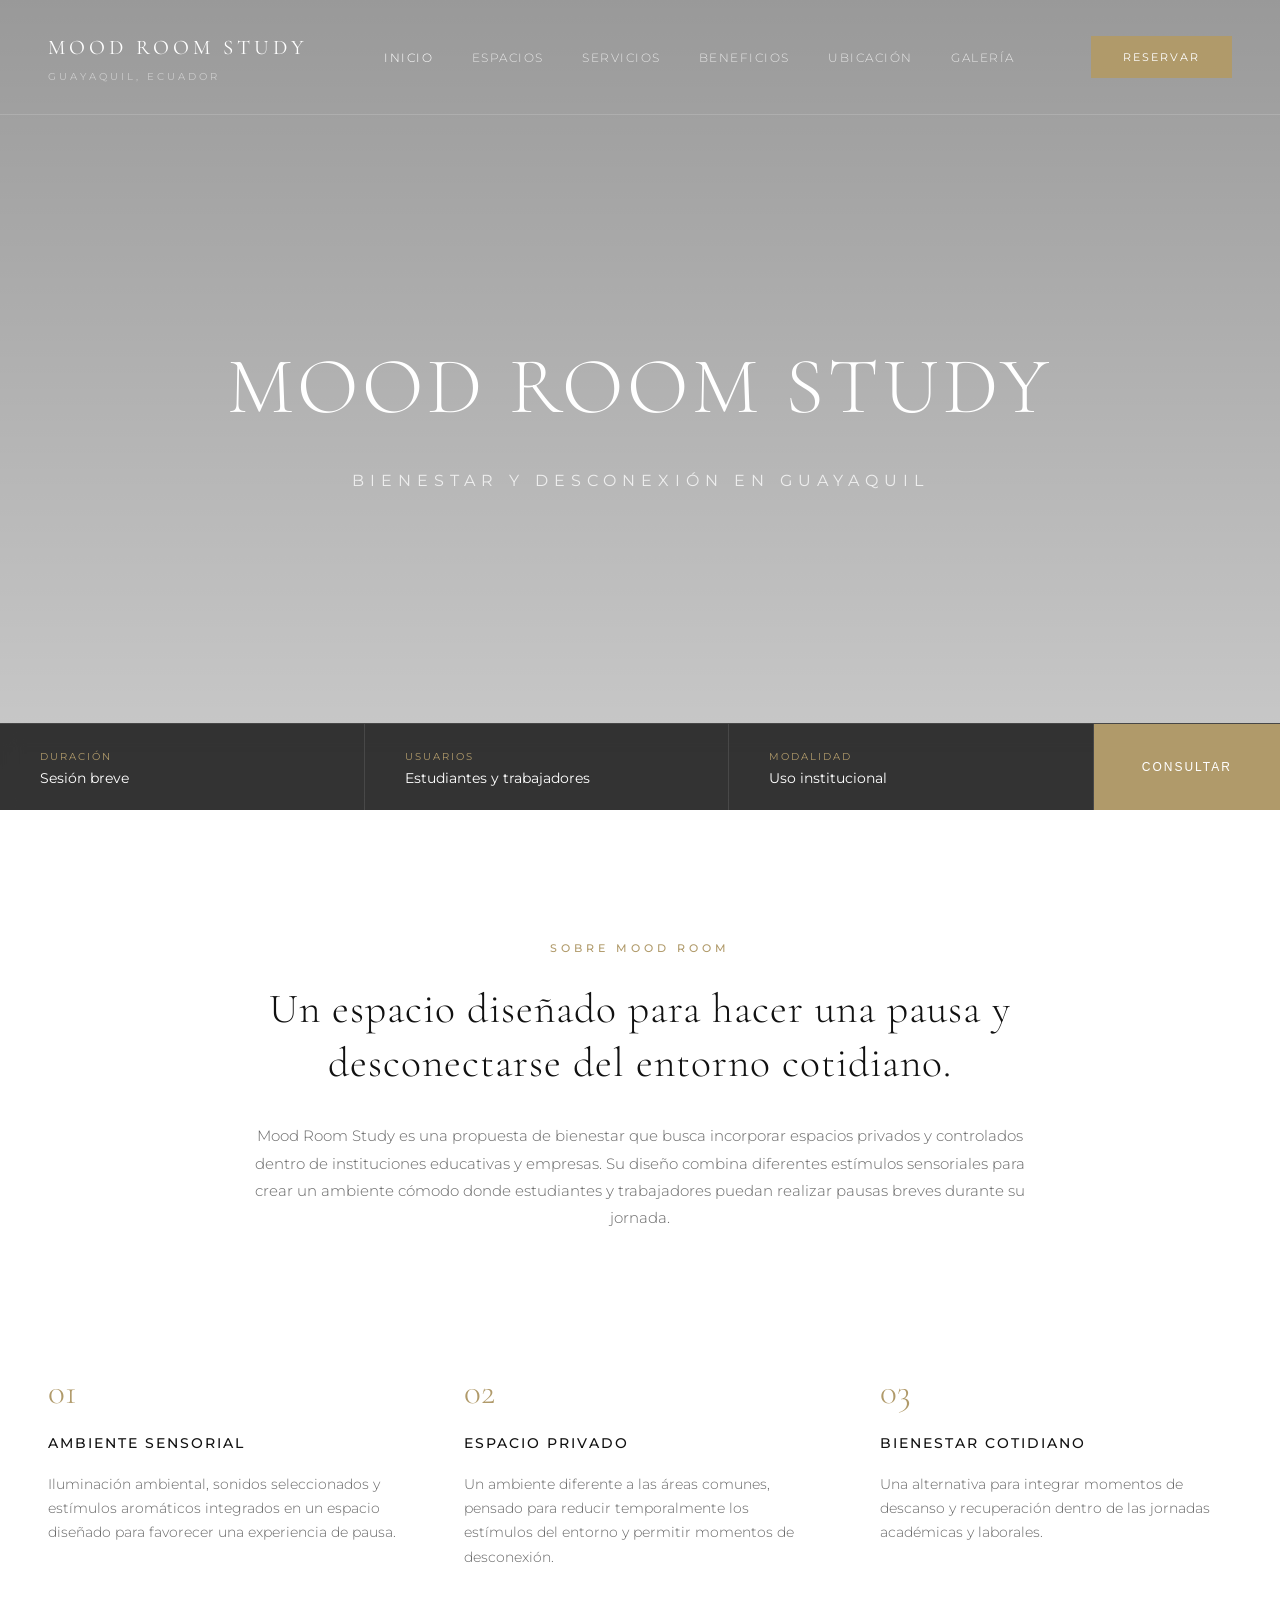
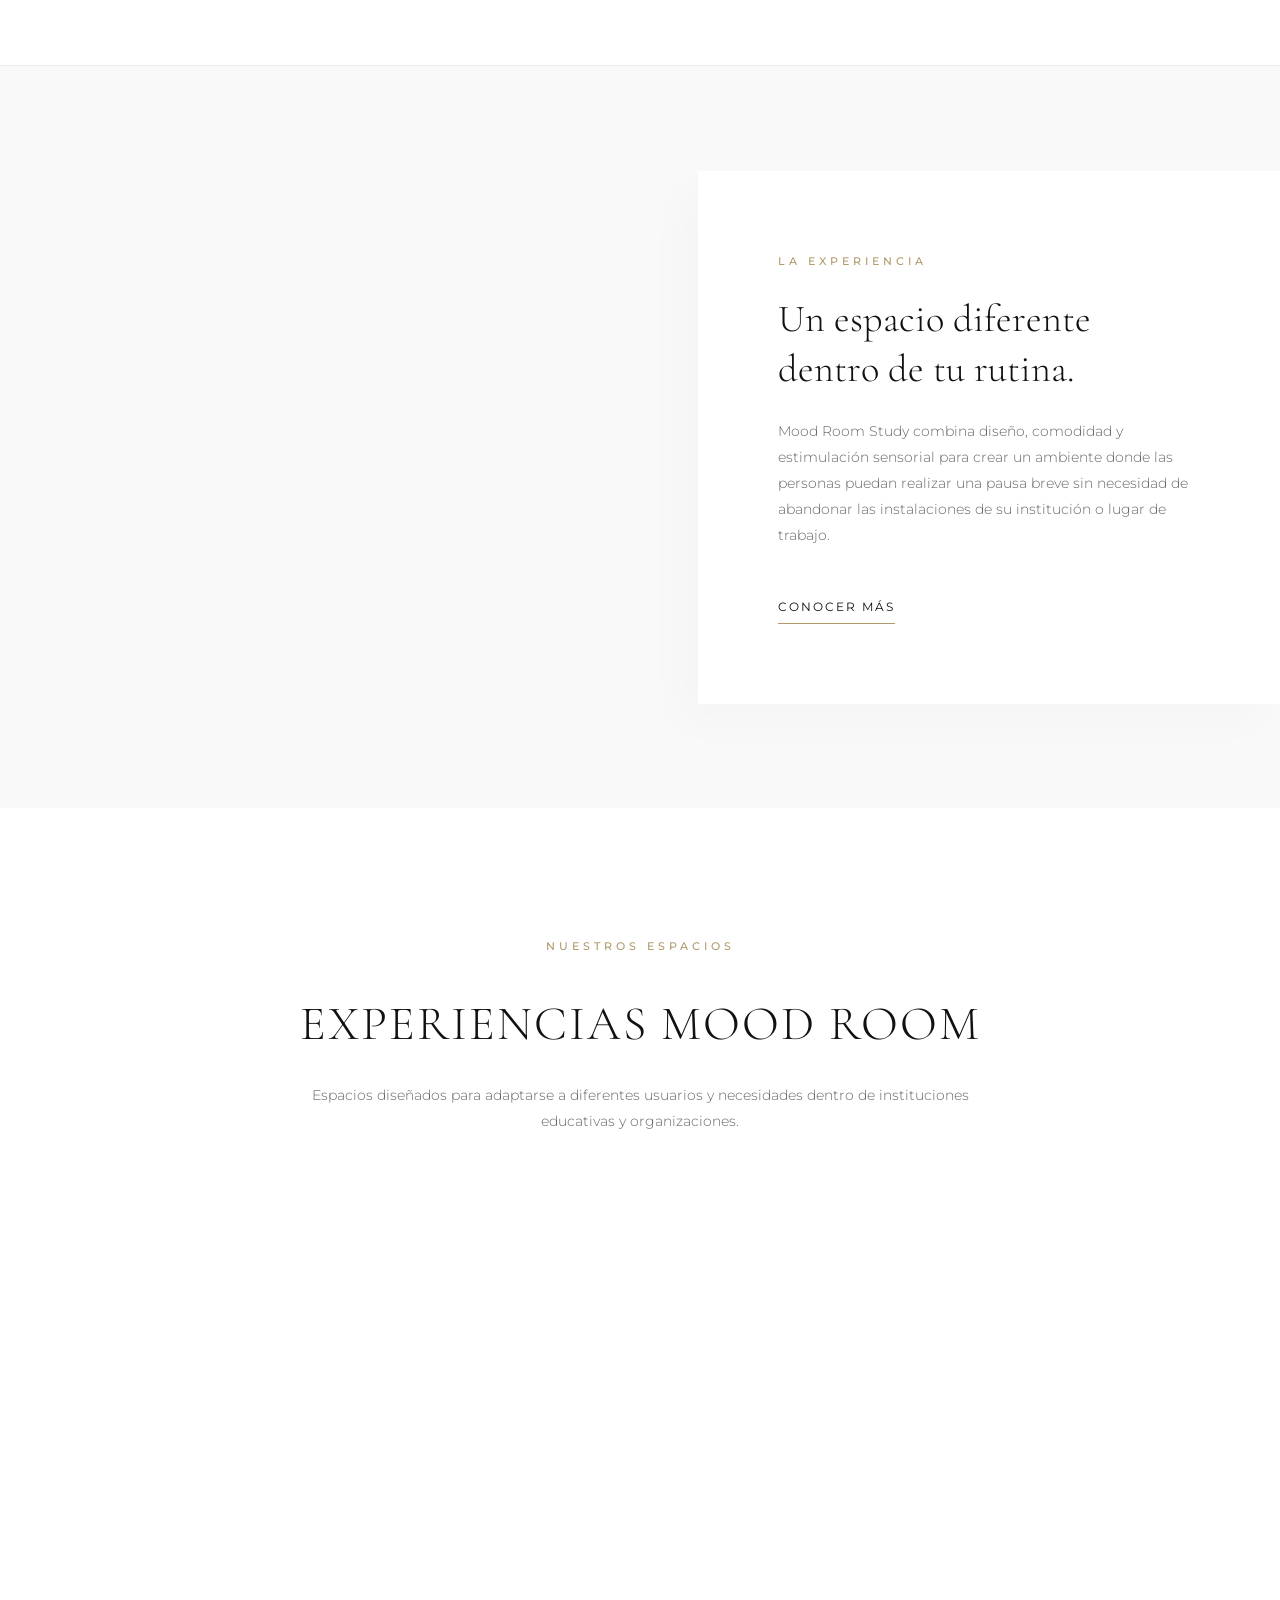
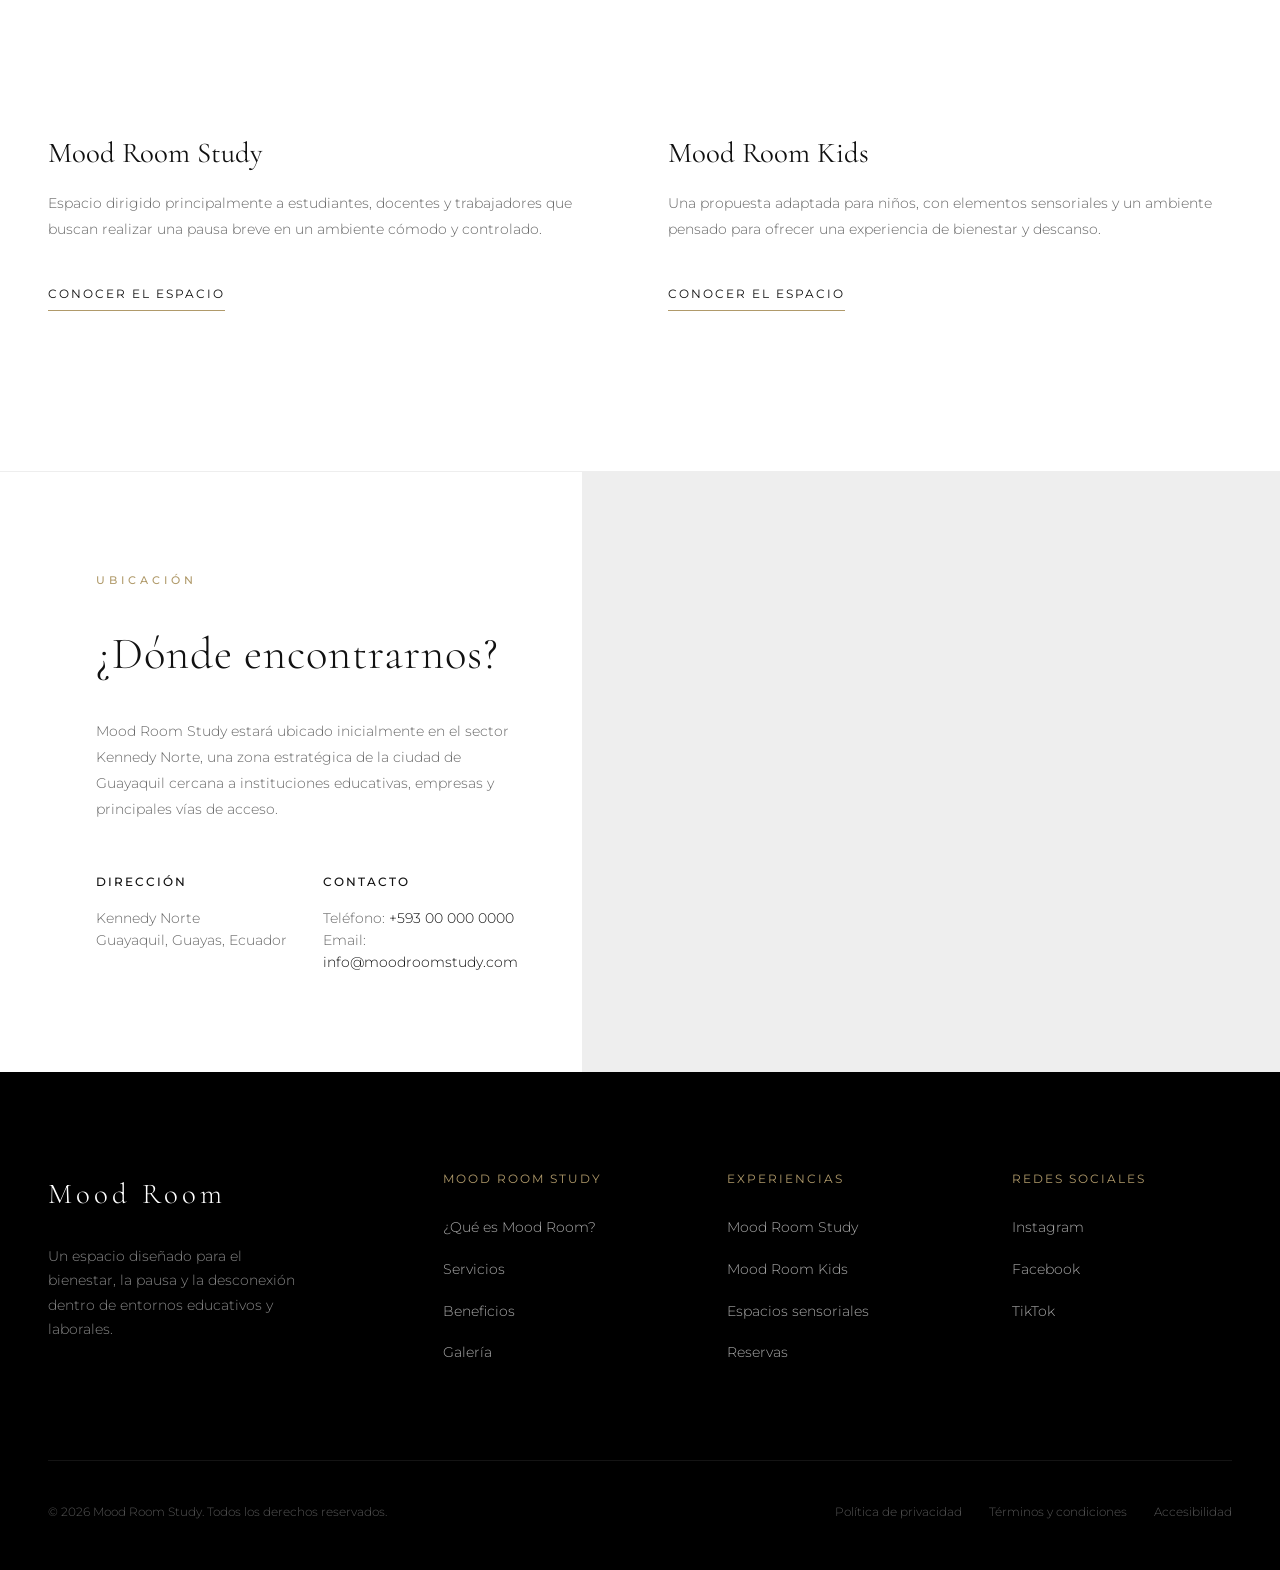
<file: index.html>
<!DOCTYPE html>
<html lang="es">
<head>
    <meta charset="UTF-8">
    <meta name="viewport" content="width=device-width, initial-scale=1.0">
    <title>Mood Room Study</title>
    <link rel="stylesheet" href="style.css">
</head>
<body>

    <!-- NAV/HEADER -->
    <header>
        <div class="header-container">
            <a href="index.html" class="logo">
                MOOD ROOM STUDY <span>GUAYAQUIL, ECUADOR</span>
            </a>
            <nav>
                <ul>
                    <li><a href="index.html" class="active">Inicio</a></li>
                    <li><a href="espacios.html">Espacios</a></li>
                    <li><a href="servicios.html">Servicios</a></li>
                    <li><a href="beneficios.html">Beneficios</a></li>
                    <li><a href="ubicacion.html">Ubicación</a></li>
                    <li><a href="galeria.html">Galería</a></li>
                </ul>
            </nav>
            <a href="reservar.html" class="btn-reserve">Reservar</a>
        </div>
    </header>

    <!-- HERO SECTION -->
    <section class="hero">
        <div class="hero-overlay"></div>
        <div class="hero-content">
            <h1>Mood Room Study</h1>
            <p class="hotel-location">Bienestar y desconexión en Guayaquil</p>
        </div>

        <!-- BARRA DE RESERVA INTEGRADA -->
        <div class="booking-strip">
            <div class="booking-item">
                <span>Duración</span>
                <input type="text" value="Sesión breve" readonly>
            </div>
            <div class="booking-item">
                <span>Usuarios</span>
                <input type="text" value="Estudiantes y trabajadores" readonly>
            </div>
            <div class="booking-item">
                <span>Modalidad</span>
                <input type="text" value="Uso institucional" readonly>
            </div>
            <button class="booking-submit">Consultar</button>
        </div>
    </section>

    <!-- INTRODUCCIÓN PRINCIPAL -->
    <section class="overview-intro">
        <div class="container-small">
            <span class="section-tag">Sobre Mood Room</span>
            <h2>Un espacio diseñado para hacer una pausa y desconectarse del entorno cotidiano.</h2>
            <p>Mood Room Study es una propuesta de bienestar que busca incorporar espacios privados y controlados dentro de instituciones educativas y empresas. Su diseño combina diferentes estímulos sensoriales para crear un ambiente cómodo donde estudiantes y trabajadores puedan realizar pausas breves durante su jornada.</p>
        </div>
    </section>

    <!-- SECCIÓN DE AMENIDADES / HIGHLIGHTS -->
    <section class="hotel-highlights">
        <div class="container-large">
            <div class="highlights-grid">
                <div class="highlight-item">
                    <span class="highlight-number">01</span>
                    <h3>Ambiente sensorial</h3>
                    <p>Iluminación ambiental, sonidos seleccionados y estímulos aromáticos integrados en un espacio diseñado para favorecer una experiencia de pausa.</p>
                </div>
                <div class="highlight-item">
                    <span class="highlight-number">02</span>
                    <h3>Espacio privado</h3>
                    <p>Un ambiente diferente a las áreas comunes, pensado para reducir temporalmente los estímulos del entorno y permitir momentos de desconexión.</p>
                </div>
                <div class="highlight-item">
                    <span class="highlight-number">03</span>
                    <h3>Bienestar cotidiano</h3>
                    <p>Una alternativa para integrar momentos de descanso y recuperación dentro de las jornadas académicas y laborales.</p>
                </div>
            </div>
        </div>
    </section>

    <!-- BANNER INTERMEDIO -->
    <section class="mid-banner">
        <div class="mid-banner-grid">
            <div class="mid-banner-img"></div>
            <div class="mid-banner-text">
                <span class="section-tag">La experiencia</span>
                <h2>Un espacio diferente dentro de tu rutina.</h2>
                <p>Mood Room Study combina diseño, comodidad y estimulación sensorial para crear un ambiente donde las personas puedan realizar una pausa breve sin necesidad de abandonar las instalaciones de su institución o lugar de trabajo.</p>
                <a href="espacios.html" class="luxury-link">Conocer más</a>
            </div>
        </div>
    </section>

    <!-- SECCIÓN: ESPACIOS -->
    <section class="rooms-suites-section">
        <div class="container-large">
            <div class="rooms-header">
                <span class="section-tag">Nuestros espacios</span>
                <h2>Experiencias Mood Room</h2>
                <p>Espacios diseñados para adaptarse a diferentes usuarios y necesidades dentro de instituciones educativas y organizaciones.</p>
            </div>

            <div class="rooms-showcase-grid">
                <!-- Espacio Tipo 1 -->
                <div class="room-showcase-card">
                    <div class="room-showcase-img img-room-1"></div>
                    <div class="room-showcase-content">
                        <h3>Mood Room Study</h3>
                        <p>Espacio dirigido principalmente a estudiantes, docentes y trabajadores que buscan realizar una pausa breve en un ambiente cómodo y controlado.</p>
                        <a href="espacios.html" class="luxury-link">Conocer el espacio</a>
                    </div>
                </div>

                <!-- Espacio Tipo 2 -->
                <div class="room-showcase-card">
                    <div class="room-showcase-img img-room-2"></div>
                    <div class="room-showcase-content">
                        <h3>Mood Room Kids</h3>
                        <p>Una propuesta adaptada para niños, con elementos sensoriales y un ambiente pensado para ofrecer una experiencia de bienestar y descanso.</p>
                        <a href="espacios.html" class="luxury-link">Conocer el espacio</a>
                    </div>
                </div>
            </div>
        </div>
    </section>

    <!-- UBICACIÓN Y CONTACTO -->
    <section class="contact-map-section">
        <div class="contact-map-grid">
            <div class="contact-info-block">
                <span class="section-tag">Ubicación</span>
                <h2>¿Dónde encontrarnos?</h2>
                <p class="contact-description">Mood Room Study estará ubicado inicialmente en el sector Kennedy Norte, una zona estratégica de la ciudad de Guayaquil cercana a instituciones educativas, empresas y principales vías de acceso.</p>
                
                <div class="contact-details">
                    <div class="contact-item">
                        <h4>Dirección</h4>
                        <p>Kennedy Norte<br>Guayaquil, Guayas, Ecuador</p>
                    </div>
                    <div class="contact-item">
                        <h4>Contacto</h4>
                        <p>Teléfono: <a href="tel:+593000000000">+593 00 000 0000</a></p>
                        <p>Email: <a href="mailto:info@moodroomstudy.com">info@moodroomstudy.com</a></p>
                    </div>
                </div>
            </div>

            <div class="map-container">
                <iframe 
                    src="https://www.google.com/maps/embed?pb=!1m18!1m12!1m3!1d3022.617539313364!2d-73.9912443!3d40.7440461"
                    width="100%" 
                    height="100%" 
                    style="border:0;" 
                    allowfullscreen="" 
                    loading="lazy" 
                    referrerpolicy="no-referrer-when-downgrade">
                </iframe>
            </div>
        </div>
    </section>

    <!-- FOOTER -->
    <footer class="main-footer">
        <div class="container-large">
            <div class="footer-grid">
                <div class="footer-col brand-col">
                    <h3>Mood Room</h3>
                    <p>Un espacio diseñado para el bienestar, la pausa y la desconexión dentro de entornos educativos y laborales.</p>
                </div>

                <div class="footer-col">
                    <h4>Mood Room Study</h4>
                    <ul>
                        <li><a href="index.html">¿Qué es Mood Room?</a></li>
                        <li><a href="servicios.html">Servicios</a></li>
                        <li><a href="beneficios.html">Beneficios</a></li>
                        <li><a href="galeria.html">Galería</a></li>
                    </ul>
                </div>

                <div class="footer-col">
                    <h4>Experiencias</h4>
                    <ul>
                        <li><a href="espacios.html">Mood Room Study</a></li>
                        <li><a href="espacios.html">Mood Room Kids</a></li>
                        <li><a href="espacios.html">Espacios sensoriales</a></li>
                        <li><a href="reservar.html">Reservas</a></li>
                    </ul>
                </div>

                <div class="footer-col">
                    <h4>Redes sociales</h4>
                    <ul>
                        <li><a href="#">Instagram</a></li>
                        <li><a href="#">Facebook</a></li>
                        <li><a href="#">TikTok</a></li>
                    </ul>
                </div>
            </div>

            <div class="footer-bottom">
                <p>&copy; 2026 Mood Room Study. Todos los derechos reservados.</p>
                <div class="footer-legal-links">
                    <a href="#">Política de privacidad</a>
                    <a href="#">Términos y condiciones</a>
                    <a href="#">Accesibilidad</a>
                </div>
            </div>
        </div>
    </footer>

</body>
</html>
</file>
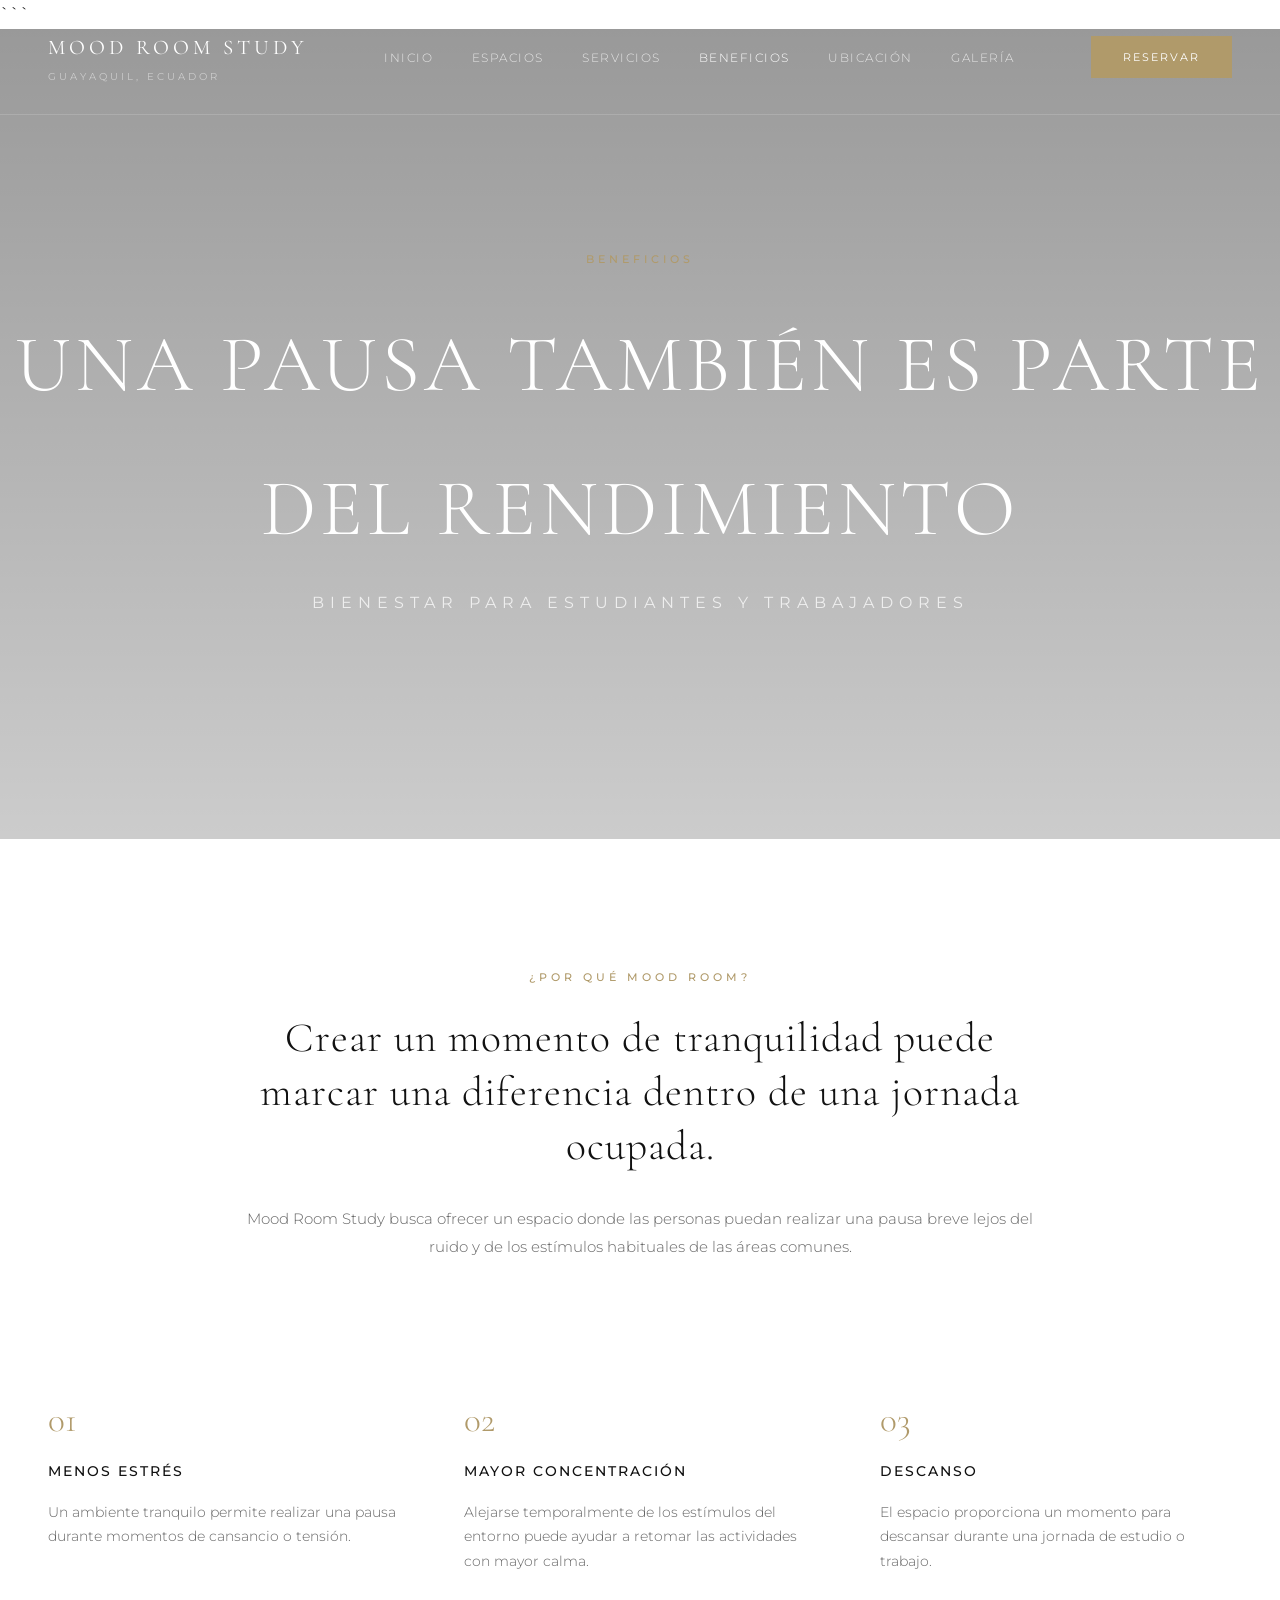
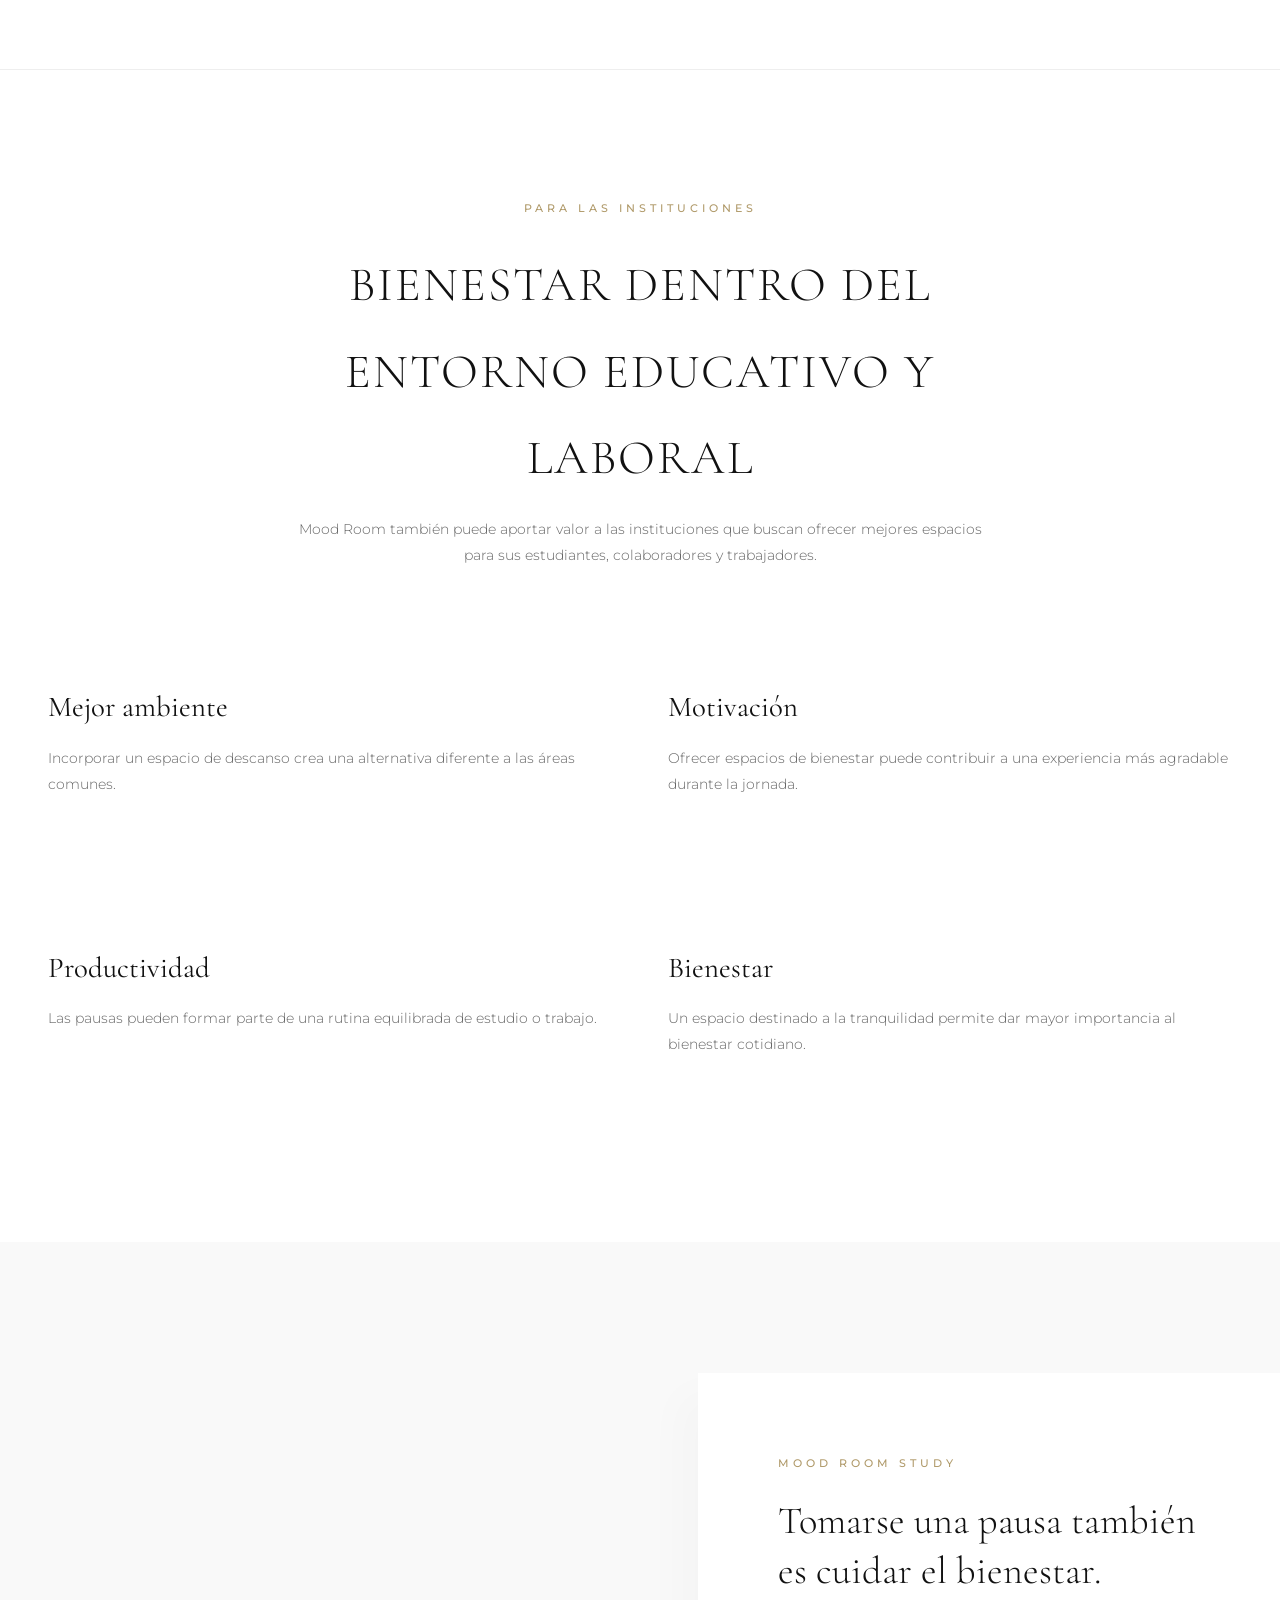
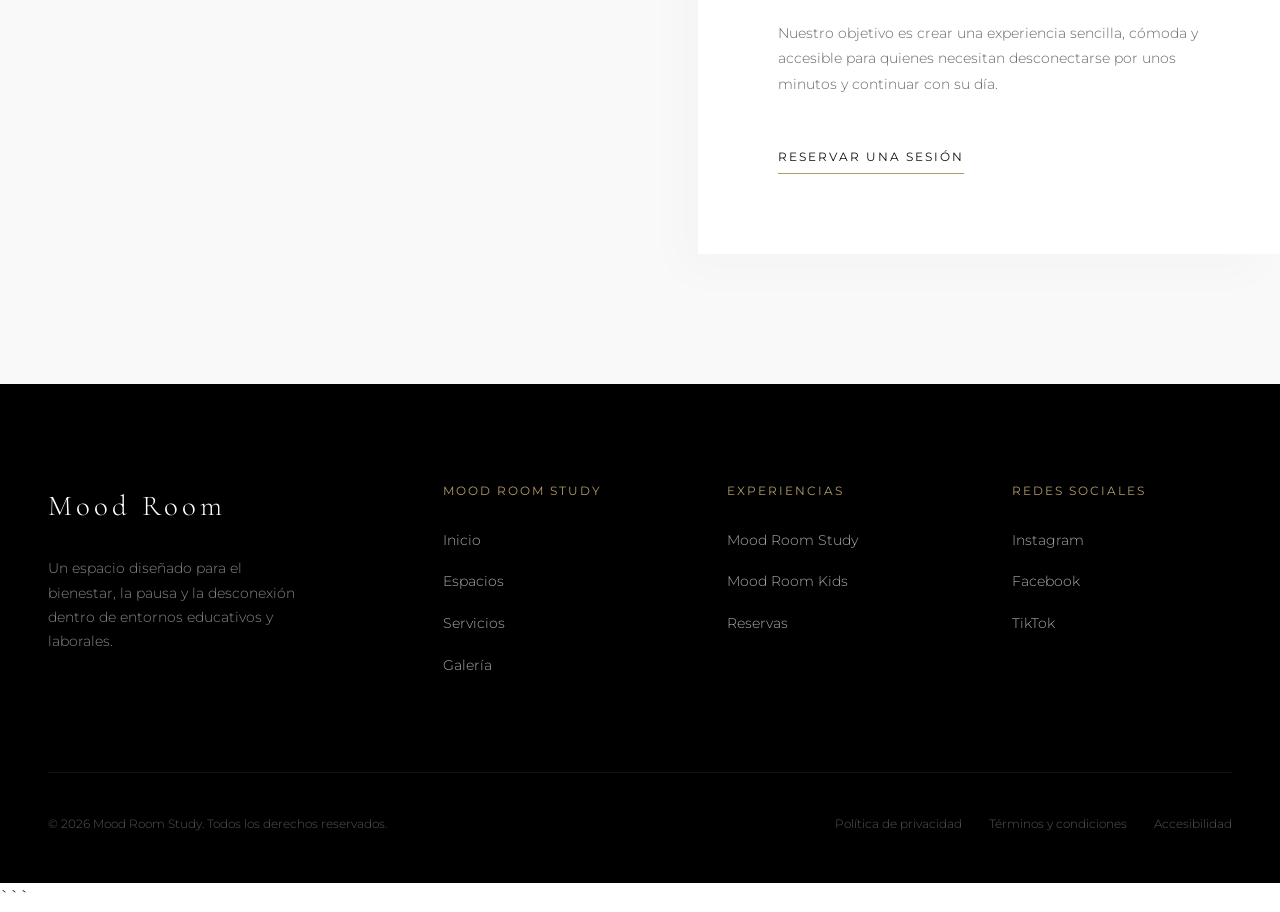
<file: beneficios.html>
<!DOCTYPE html>

<html lang="es">
<head>
    <meta charset="UTF-8">
    <meta name="viewport" content="width=device-width, initial-scale=1.0">
    <title>Beneficios | Mood Room Study</title>
    <link rel="stylesheet" href="style.css">
</head>
<body>

```
<!-- NAV/HEADER -->
<header>
    <div class="header-container">
        <a href="index.html" class="logo">
            MOOD ROOM STUDY <span>GUAYAQUIL, ECUADOR</span>
        </a>

        <nav>
            <ul>
                <li><a href="index.html">Inicio</a></li>
                <li><a href="espacios.html">Espacios</a></li>
                <li><a href="servicios.html">Servicios</a></li>
                <li><a href="beneficios.html" class="active">Beneficios</a></li>
                <li><a href="ubicacion.html">Ubicación</a></li>
                <li><a href="galeria.html">Galería</a></li>
            </ul>
        </nav>

        <a href="reservar.html" class="btn-reserve">Reservar</a>
    </div>
</header>

<!-- HERO -->
<section class="hero">
    <div class="hero-overlay"></div>

    <div class="hero-content">
        <span class="section-tag">Beneficios</span>
        <h1>Una pausa también es parte del rendimiento</h1>
        <p class="hotel-location">
            Bienestar para estudiantes y trabajadores
        </p>
    </div>
</section>

<!-- INTRO -->
<section class="overview-intro">
    <div class="container-small">
        <span class="section-tag">¿Por qué Mood Room?</span>

        <h2>
            Crear un momento de tranquilidad puede marcar una diferencia
            dentro de una jornada ocupada.
        </h2>

        <p>
            Mood Room Study busca ofrecer un espacio donde las personas
            puedan realizar una pausa breve lejos del ruido y de los
            estímulos habituales de las áreas comunes.
        </p>
    </div>
</section>

<!-- BENEFICIOS -->
<section class="hotel-highlights">
    <div class="container-large">

        <div class="highlights-grid">

            <div class="highlight-item">
                <span class="highlight-number">01</span>
                <h3>Menos estrés</h3>
                <p>
                    Un ambiente tranquilo permite realizar una pausa
                    durante momentos de cansancio o tensión.
                </p>
            </div>

            <div class="highlight-item">
                <span class="highlight-number">02</span>
                <h3>Mayor concentración</h3>
                <p>
                    Alejarse temporalmente de los estímulos del entorno
                    puede ayudar a retomar las actividades con mayor calma.
                </p>
            </div>

            <div class="highlight-item">
                <span class="highlight-number">03</span>
                <h3>Descanso</h3>
                <p>
                    El espacio proporciona un momento para descansar
                    durante una jornada de estudio o trabajo.
                </p>
            </div>

        </div>
    </div>
</section>

<!-- BENEFICIOS ADICIONALES -->
<section class="rooms-suites-section">
    <div class="container-large">

        <div class="rooms-header">
            <span class="section-tag">Para las instituciones</span>

            <h2>
                Bienestar dentro del entorno educativo y laboral
            </h2>

            <p>
                Mood Room también puede aportar valor a las instituciones
                que buscan ofrecer mejores espacios para sus estudiantes,
                colaboradores y trabajadores.
            </p>
        </div>

        <div class="rooms-showcase-grid">

            <div class="room-showcase-card">
                <div class="room-showcase-content">
                    <h3>Mejor ambiente</h3>
                    <p>
                        Incorporar un espacio de descanso crea una
                        alternativa diferente a las áreas comunes.
                    </p>
                </div>
            </div>

            <div class="room-showcase-card">
                <div class="room-showcase-content">
                    <h3>Motivación</h3>
                    <p>
                        Ofrecer espacios de bienestar puede contribuir
                        a una experiencia más agradable durante la jornada.
                    </p>
                </div>
            </div>

            <div class="room-showcase-card">
                <div class="room-showcase-content">
                    <h3>Productividad</h3>
                    <p>
                        Las pausas pueden formar parte de una rutina
                        equilibrada de estudio o trabajo.
                    </p>
                </div>
            </div>

            <div class="room-showcase-card">
                <div class="room-showcase-content">
                    <h3>Bienestar</h3>
                    <p>
                        Un espacio destinado a la tranquilidad permite
                        dar mayor importancia al bienestar cotidiano.
                    </p>
                </div>
            </div>

        </div>
    </div>
</section>

<!-- FRASE FINAL -->
<section class="mid-banner">
    <div class="mid-banner-grid">

        <div class="mid-banner-img img-room-2"></div>

        <div class="mid-banner-text">
            <span class="section-tag">Mood Room Study</span>

            <h2>
                Tomarse una pausa también es cuidar el bienestar.
            </h2>

            <p>
                Nuestro objetivo es crear una experiencia sencilla,
                cómoda y accesible para quienes necesitan desconectarse
                por unos minutos y continuar con su día.
            </p>

            <a href="reservar.html" class="luxury-link">
                Reservar una sesión
            </a>
        </div>

    </div>
</section>

<!-- FOOTER -->
<footer class="main-footer">
    <div class="container-large">

        <div class="footer-grid">

            <div class="footer-col brand-col">
                <h3>Mood Room</h3>
                <p>
                    Un espacio diseñado para el bienestar, la pausa y la
                    desconexión dentro de entornos educativos y laborales.
                </p>
            </div>

            <div class="footer-col">
                <h4>Mood Room Study</h4>
                <ul>
                    <li><a href="index.html">Inicio</a></li>
                    <li><a href="espacios.html">Espacios</a></li>
                    <li><a href="servicios.html">Servicios</a></li>
                    <li><a href="galeria.html">Galería</a></li>
                </ul>
            </div>

            <div class="footer-col">
                <h4>Experiencias</h4>
                <ul>
                    <li><a href="espacios.html">Mood Room Study</a></li>
                    <li><a href="espacios.html">Mood Room Kids</a></li>
                    <li><a href="reservar.html">Reservas</a></li>
                </ul>
            </div>

            <div class="footer-col">
                <h4>Redes sociales</h4>
                <ul>
                    <li><a href="#">Instagram</a></li>
                    <li><a href="#">Facebook</a></li>
                    <li><a href="#">TikTok</a></li>
                </ul>
            </div>

        </div>

        <div class="footer-bottom">
            <p>&copy; 2026 Mood Room Study. Todos los derechos reservados.</p>

            <div class="footer-legal-links">
                <a href="#">Política de privacidad</a>
                <a href="#">Términos y condiciones</a>
                <a href="#">Accesibilidad</a>
            </div>
        </div>

    </div>
</footer>
```

</body>
</html>
</file>
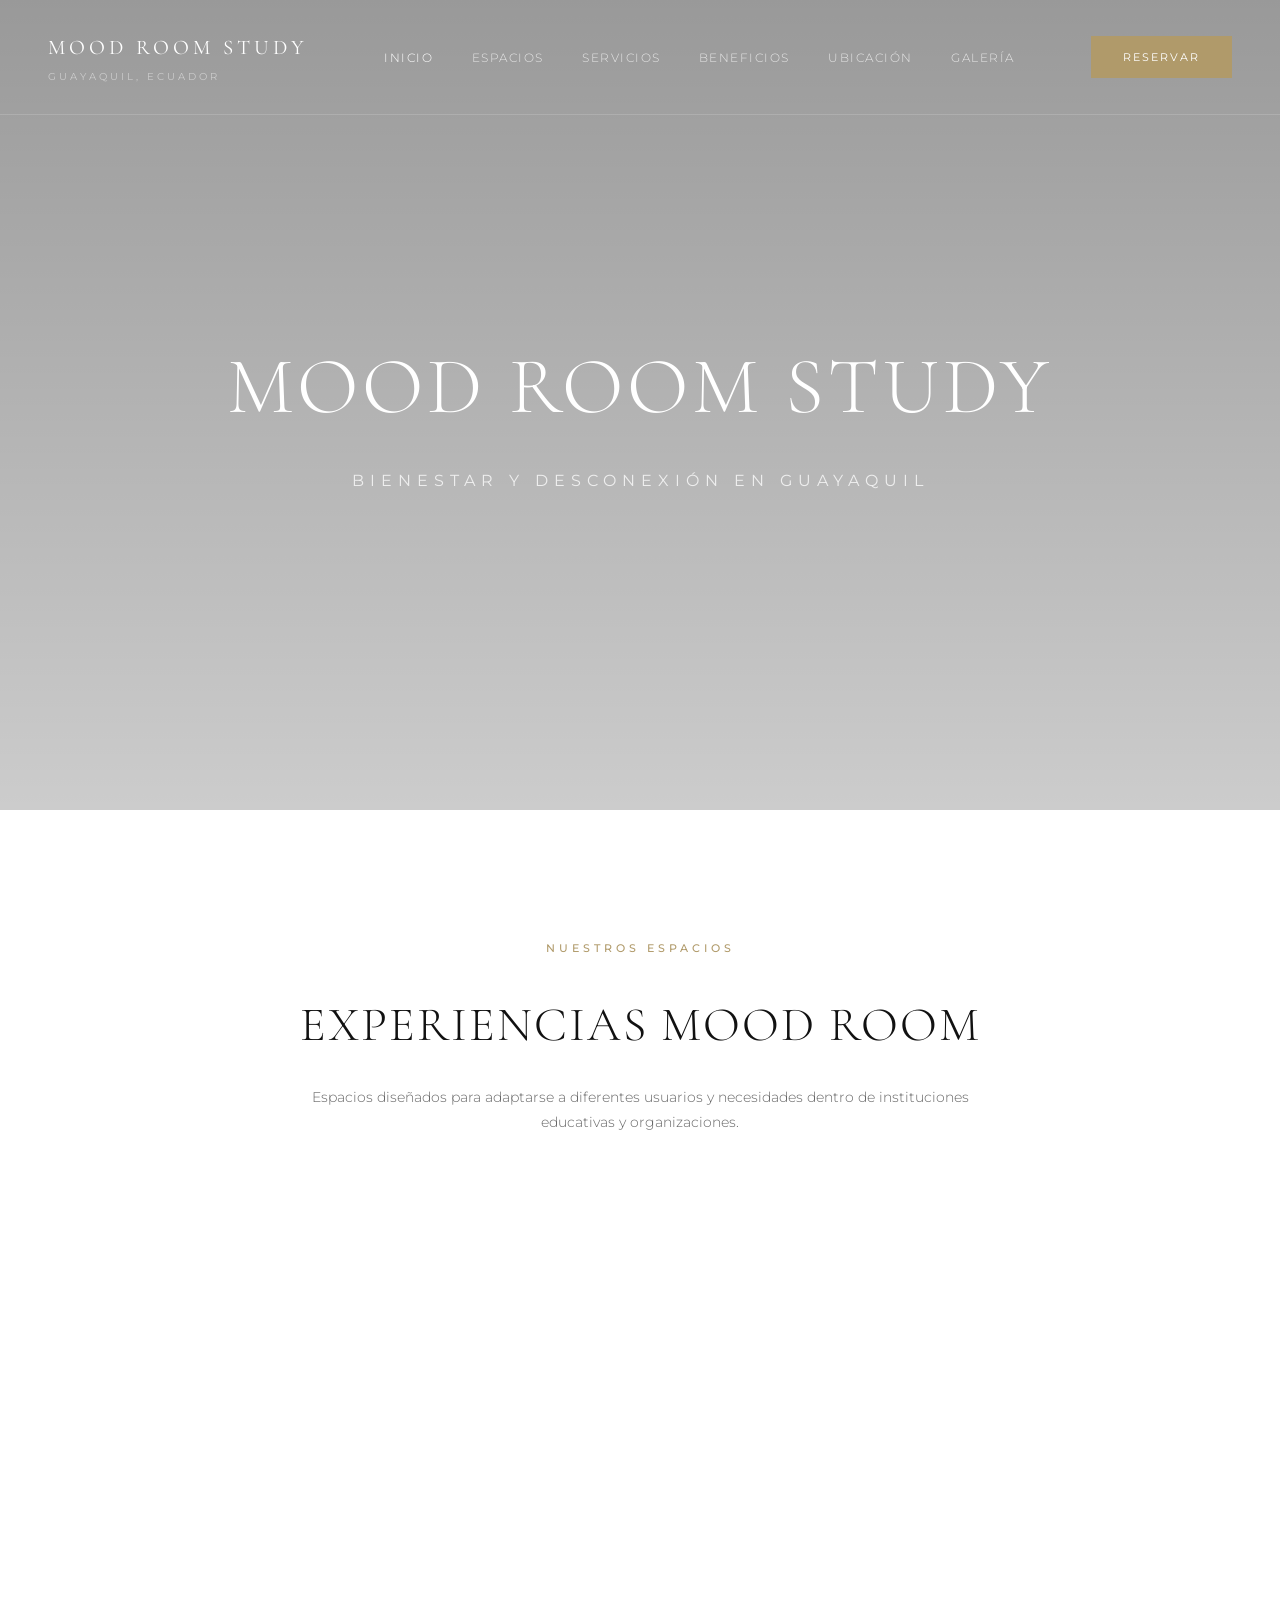
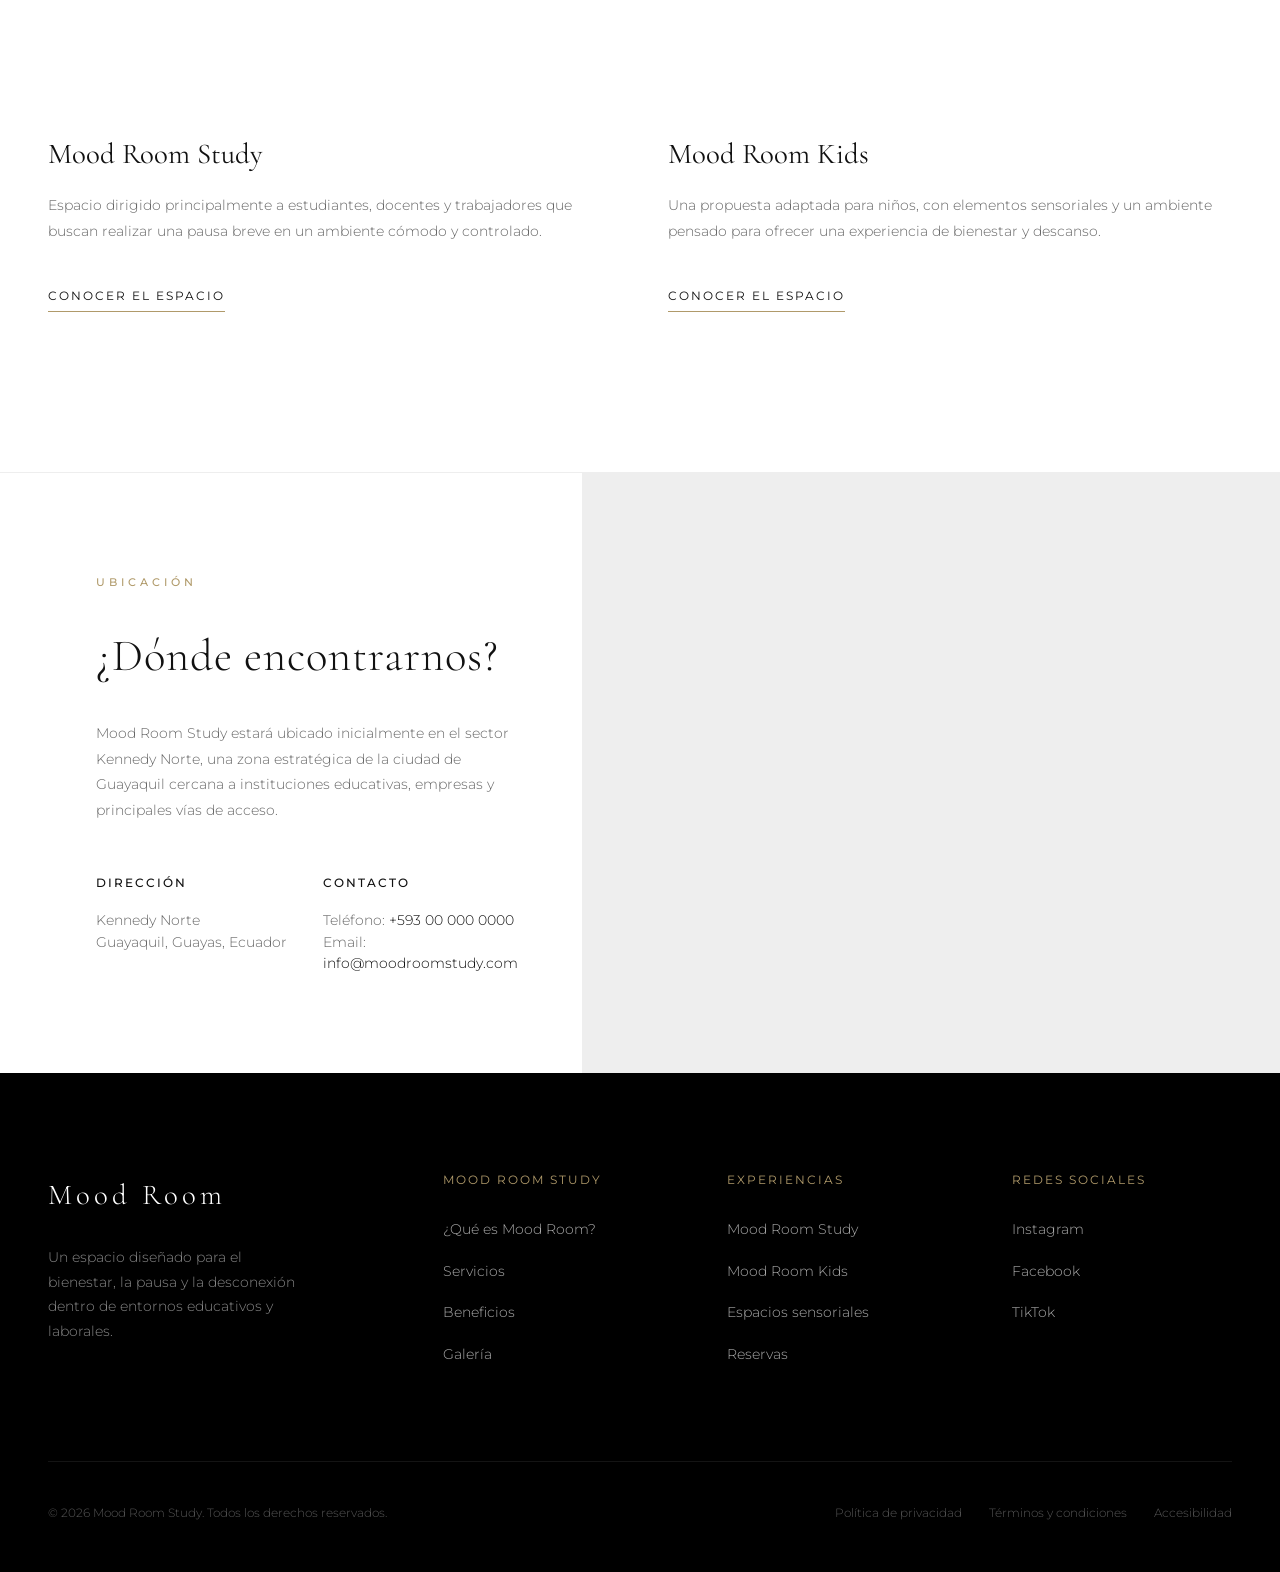
<file: ESPACIOS.html>
<!DOCTYPE html>
<html lang="es">
<head>
    <meta charset="UTF-8">
    <meta name="viewport" content="width=device-width, initial-scale=1.0">
    <title>Mood Room Study</title>
    <link rel="stylesheet" href="style.css">
</head>
<body>

    <!-- NAV/HEADER -->
    <header>
        <div class="header-container">
            <a href="#" class="logo">
                MOOD ROOM STUDY <span>GUAYAQUIL, ECUADOR</span>
            </a>
            <nav>
                <ul>
                    <li><a href="#" class="active">Inicio</a></li>
                    <li><a href="#">Espacios</a></li>
                    <li><a href="#">Servicios</a></li>
                    <li><a href="#">Beneficios</a></li>
                    <li><a href="#">Ubicación</a></li>
                    <li><a href="#">Galería</a></li>
                </ul>
            </nav>
            <a href="#" class="btn-reserve">Reservar</a>
        </div>
    </header>

    <!-- HERO SECTION -->
    <section class="hero">
        <div class="hero-overlay"></div>
        <div class="hero-content">
            <h1>Mood Room Study</h1>
            <p class="hotel-location">Bienestar y desconexión en Guayaquil</p>
        </div>

    </section>
    <!-- SECCIÓN: ESPACIOS -->
    <section class="rooms-suites-section">
        <div class="container-large">
            <div class="rooms-header">
                <span class="section-tag">Nuestros espacios</span>
                <h2>Experiencias Mood Room</h2>
                <p>Espacios diseñados para adaptarse a diferentes usuarios y necesidades dentro de instituciones educativas y organizaciones.</p>
            </div>

            <div class="rooms-showcase-grid">

                <!-- Espacio Tipo 1 -->
                <div class="room-showcase-card">
                    <div class="room-showcase-img img-room-1"></div>
                    <div class="room-showcase-content">
                        <h3>Mood Room Study</h3>
                        <p>Espacio dirigido principalmente a estudiantes, docentes y trabajadores que buscan realizar una pausa breve en un ambiente cómodo y controlado.</p>
                        <a href="#" class="luxury-link">Conocer el espacio</a>
                    </div>
                </div>

                <!-- Espacio Tipo 2 -->
                <div class="room-showcase-card">
                    <div class="room-showcase-img img-room-2"></div>
                    <div class="room-showcase-content">
                        <h3>Mood Room Kids</h3>
                        <p>Una propuesta adaptada para niños, con elementos sensoriales y un ambiente pensado para ofrecer una experiencia de bienestar y descanso.</p>
                        <a href="#" class="luxury-link">Conocer el espacio</a>
                    </div>
                </div>

            </div>
        </div>
    </section>

    <!-- UBICACIÓN Y CONTACTO -->
    <section class="contact-map-section">
        <div class="contact-map-grid">
            <div class="contact-info-block">
                <span class="section-tag">Ubicación</span>
                <h2>¿Dónde encontrarnos?</h2>
                <p class="contact-description">Mood Room Study estará ubicado inicialmente en el sector Kennedy Norte, una zona estratégica de la ciudad de Guayaquil cercana a instituciones educativas, empresas y principales vías de acceso.</p>
                
                <div class="contact-details">
                    <div class="contact-item">
                        <h4>Dirección</h4>
                        <p>Kennedy Norte<br>Guayaquil, Guayas, Ecuador</p>
                    </div>
                    <div class="contact-item">
                        <h4>Contacto</h4>
                        <p>Teléfono: <a href="tel:+593000000000">+593 00 000 0000</a></p>
                        <p>Email: <a href="mailto:info@moodroomstudy.com">info@moodroomstudy.com</a></p>
                    </div>
                </div>
            </div>

            <div class="map-container">
                <iframe 
                    src="https://www.google.com/maps/embed?pb=!1m18!1m12!1m3!1d3022.617539313364!2d-73.9912443!3d40.7440461"
                    width="100%" 
                    height="100%" 
                    style="border:0;" 
                    allowfullscreen="" 
                    loading="lazy" 
                    referrerpolicy="no-referrer-when-downgrade">
                </iframe>
            </div>
        </div>
    </section>

    <!-- FOOTER -->
    <footer class="main-footer">
        <div class="container-large">
            <div class="footer-grid">

                <div class="footer-col brand-col">
                    <h3>Mood Room</h3>
                    <p>Un espacio diseñado para el bienestar, la pausa y la desconexión dentro de entornos educativos y laborales.</p>
                </div>

                <div class="footer-col">
                    <h4>Mood Room Study</h4>
                    <ul>
                        <li><a href="#">¿Qué es Mood Room?</a></li>
                        <li><a href="#">Servicios</a></li>
                        <li><a href="#">Beneficios</a></li>
                        <li><a href="#">Galería</a></li>
                    </ul>
                </div>

                <div class="footer-col">
                    <h4>Experiencias</h4>
                    <ul>
                        <li><a href="#">Mood Room Study</a></li>
                        <li><a href="#">Mood Room Kids</a></li>
                        <li><a href="#">Espacios sensoriales</a></li>
                        <li><a href="#">Reservas</a></li>
                    </ul>
                </div>

                <div class="footer-col">
                    <h4>Redes sociales</h4>
                    <ul>
                        <li><a href="#">Instagram</a></li>
                        <li><a href="#">Facebook</a></li>
                        <li><a href="#">TikTok</a></li>
                    </ul>
                </div>

            </div>

            <div class="footer-bottom">
                <p>&copy; 2026 Mood Room Study. Todos los derechos reservados.</p>
                <div class="footer-legal-links">
                    <a href="#">Política de privacidad</a>
                    <a href="#">Términos y condiciones</a>
                    <a href="#">Accesibilidad</a>
                </div>
            </div>
        </div>
    </footer>

</body>
</html>
</file>
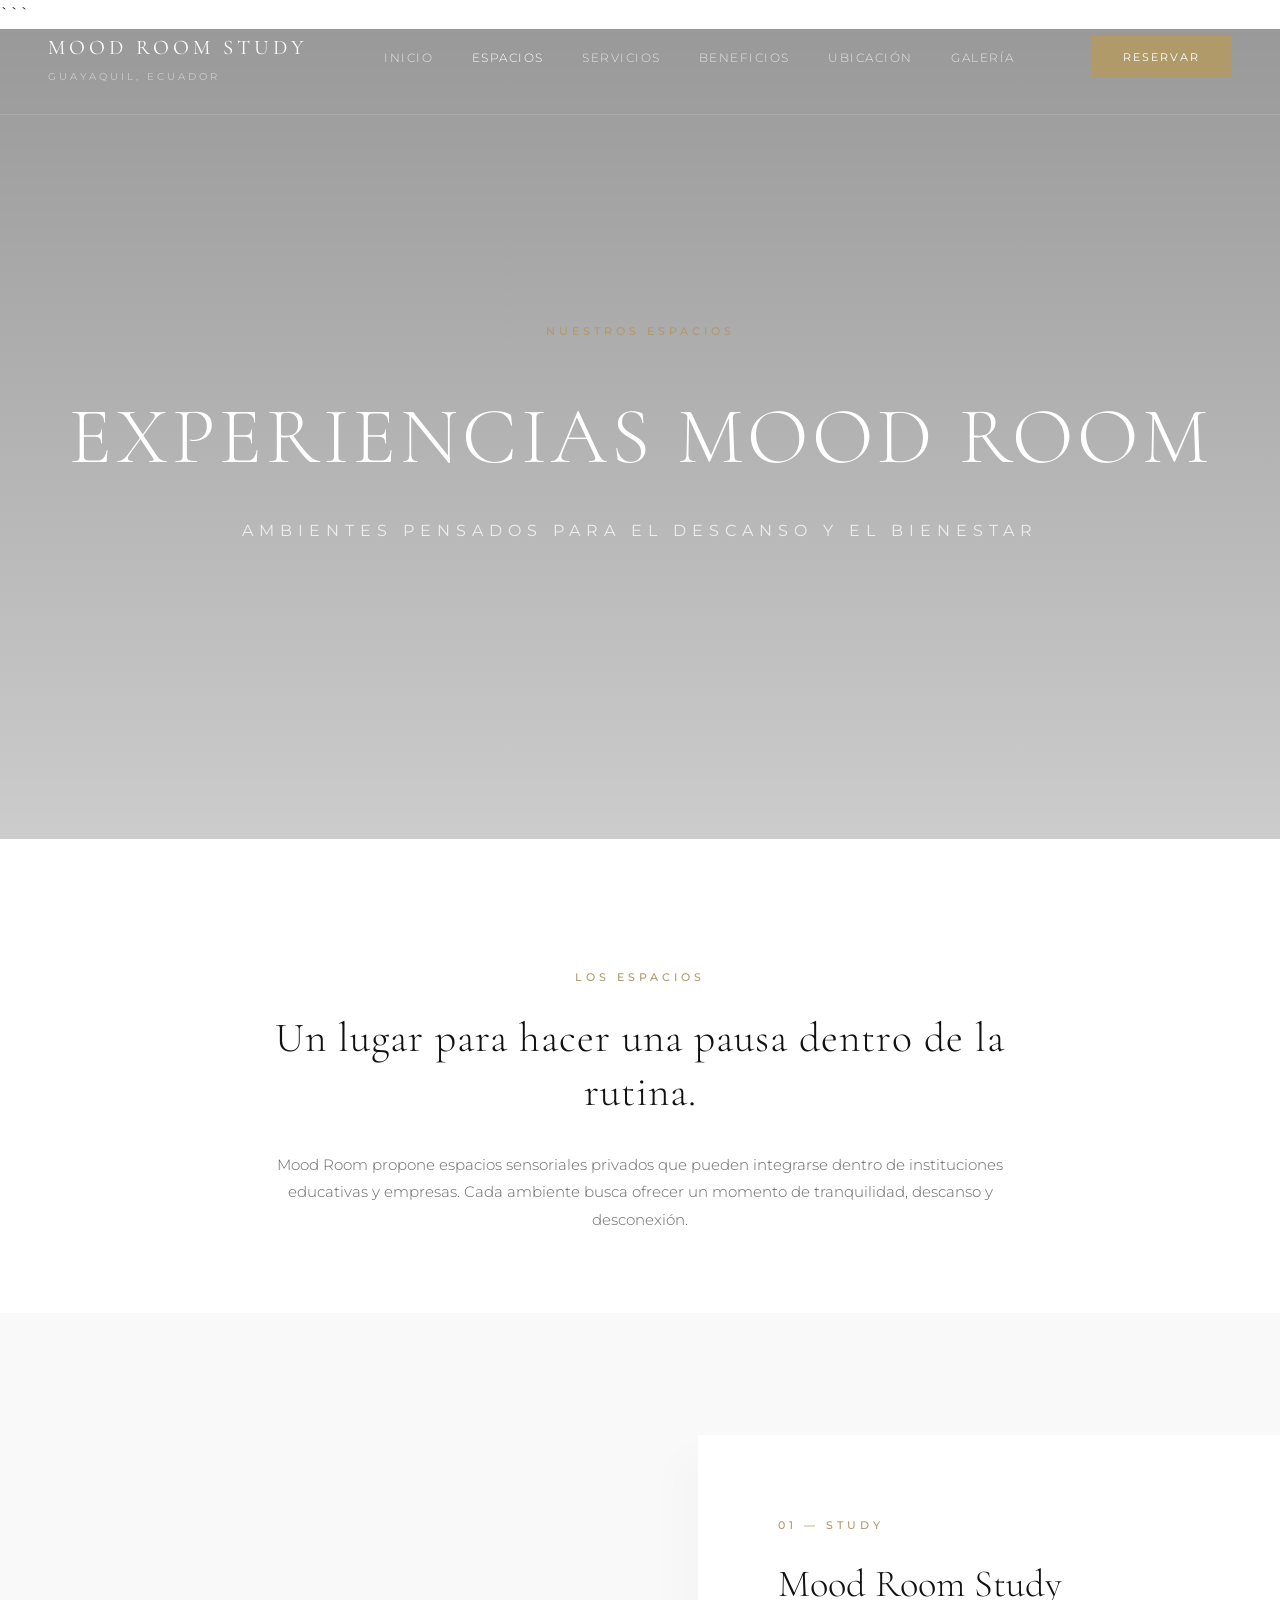
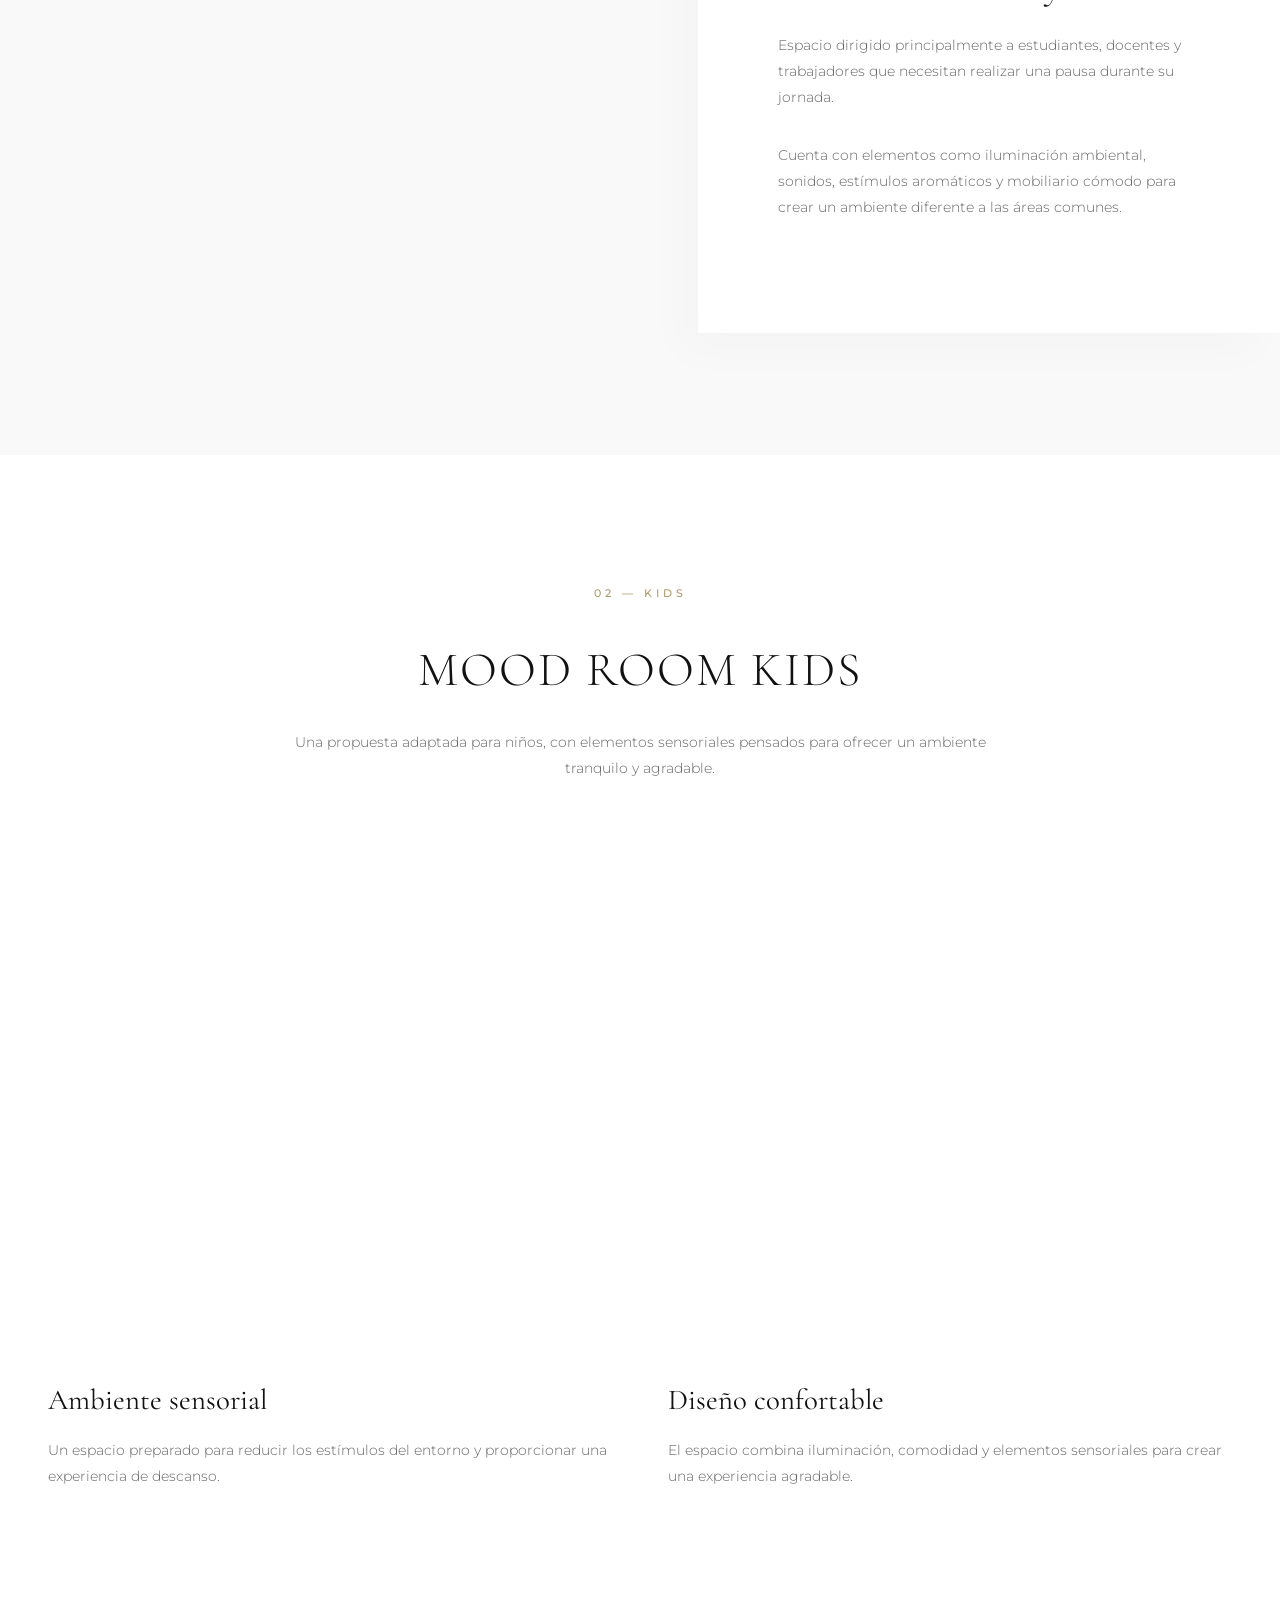
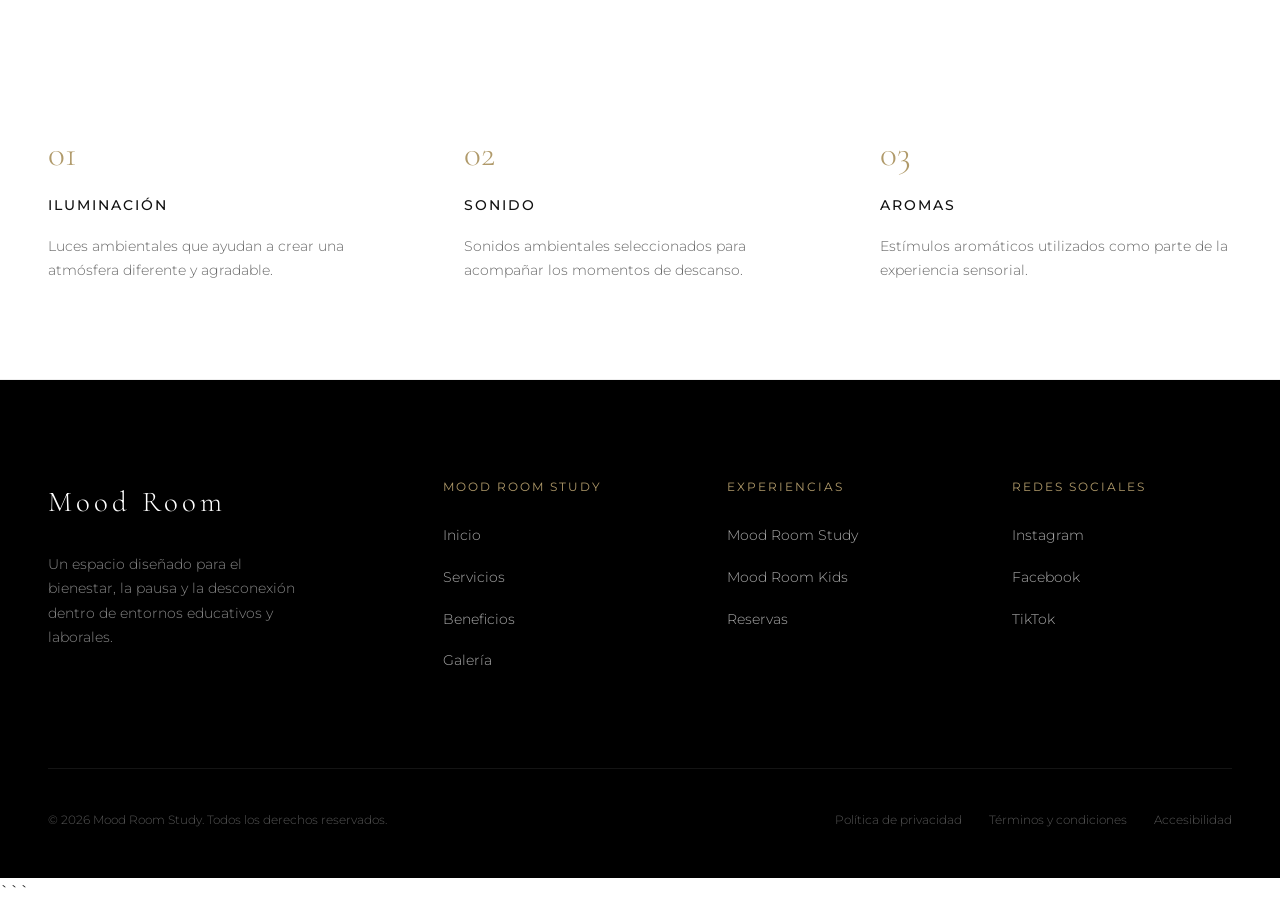
<file: espacios.html>
<!DOCTYPE html>

<html lang="es">
<head>
    <meta charset="UTF-8">
    <meta name="viewport" content="width=device-width, initial-scale=1.0">
    <title>Espacios | Mood Room Study</title>
    <link rel="stylesheet" href="style.css">
</head>
<body>

```
<!-- NAV/HEADER -->
<header>
    <div class="header-container">
        <a href="index.html" class="logo">
            MOOD ROOM STUDY <span>GUAYAQUIL, ECUADOR</span>
        </a>
        <nav>
            <ul>
                <li><a href="index.html">Inicio</a></li>
                <li><a href="espacios.html" class="active">Espacios</a></li>
                <li><a href="servicios.html">Servicios</a></li>
                <li><a href="beneficios.html">Beneficios</a></li>
                <li><a href="ubicacion.html">Ubicación</a></li>
                <li><a href="galeria.html">Galería</a></li>
            </ul>
        </nav>
        <a href="reservar.html" class="btn-reserve">Reservar</a>
    </div>
</header>

<!-- HERO -->
<section class="hero">
    <div class="hero-overlay"></div>
    <div class="hero-content">
        <span class="section-tag">Nuestros espacios</span>
        <h1>Experiencias Mood Room</h1>
        <p class="hotel-location">Ambientes pensados para el descanso y el bienestar</p>
    </div>
</section>

<!-- INTRO -->
<section class="overview-intro">
    <div class="container-small">
        <span class="section-tag">Los espacios</span>
        <h2>Un lugar para hacer una pausa dentro de la rutina.</h2>
        <p>
            Mood Room propone espacios sensoriales privados que pueden integrarse
            dentro de instituciones educativas y empresas. Cada ambiente busca
            ofrecer un momento de tranquilidad, descanso y desconexión.
        </p>
    </div>
</section>

<!-- MOOD ROOM STUDY -->
<section class="mid-banner">
    <div class="mid-banner-grid">
        <div class="mid-banner-img img-room-1"></div>

        <div class="mid-banner-text">
            <span class="section-tag">01 — Study</span>
            <h2>Mood Room Study</h2>
            <p>
                Espacio dirigido principalmente a estudiantes, docentes y
                trabajadores que necesitan realizar una pausa durante su jornada.
            </p>
            <p>
                Cuenta con elementos como iluminación ambiental, sonidos,
                estímulos aromáticos y mobiliario cómodo para crear un ambiente
                diferente a las áreas comunes.
            </p>
        </div>
    </div>
</section>

<!-- MOOD ROOM KIDS -->
<section class="rooms-suites-section">
    <div class="container-large">

        <div class="rooms-header">
            <span class="section-tag">02 — Kids</span>
            <h2>Mood Room Kids</h2>
            <p>
                Una propuesta adaptada para niños, con elementos sensoriales
                pensados para ofrecer un ambiente tranquilo y agradable.
            </p>
        </div>

        <div class="rooms-showcase-grid">

            <div class="room-showcase-card">
                <div class="room-showcase-img img-room-2"></div>

                <div class="room-showcase-content">
                    <h3>Ambiente sensorial</h3>
                    <p>
                        Un espacio preparado para reducir los estímulos del
                        entorno y proporcionar una experiencia de descanso.
                    </p>
                </div>
            </div>

            <div class="room-showcase-card">
                <div class="room-showcase-img img-room-1"></div>

                <div class="room-showcase-content">
                    <h3>Diseño confortable</h3>
                    <p>
                        El espacio combina iluminación, comodidad y elementos
                        sensoriales para crear una experiencia agradable.
                    </p>
                </div>
            </div>

        </div>
    </div>
</section>

<!-- ELEMENTOS -->
<section class="hotel-highlights">
    <div class="container-large">

        <div class="highlights-grid">

            <div class="highlight-item">
                <span class="highlight-number">01</span>
                <h3>Iluminación</h3>
                <p>
                    Luces ambientales que ayudan a crear una atmósfera
                    diferente y agradable.
                </p>
            </div>

            <div class="highlight-item">
                <span class="highlight-number">02</span>
                <h3>Sonido</h3>
                <p>
                    Sonidos ambientales seleccionados para acompañar
                    los momentos de descanso.
                </p>
            </div>

            <div class="highlight-item">
                <span class="highlight-number">03</span>
                <h3>Aromas</h3>
                <p>
                    Estímulos aromáticos utilizados como parte de la
                    experiencia sensorial.
                </p>
            </div>

        </div>
    </div>
</section>

<!-- FOOTER -->
<footer class="main-footer">
    <div class="container-large">
        <div class="footer-grid">

            <div class="footer-col brand-col">
                <h3>Mood Room</h3>
                <p>
                    Un espacio diseñado para el bienestar, la pausa y la
                    desconexión dentro de entornos educativos y laborales.
                </p>
            </div>

            <div class="footer-col">
                <h4>Mood Room Study</h4>
                <ul>
                    <li><a href="index.html">Inicio</a></li>
                    <li><a href="servicios.html">Servicios</a></li>
                    <li><a href="beneficios.html">Beneficios</a></li>
                    <li><a href="galeria.html">Galería</a></li>
                </ul>
            </div>

            <div class="footer-col">
                <h4>Experiencias</h4>
                <ul>
                    <li><a href="espacios.html">Mood Room Study</a></li>
                    <li><a href="espacios.html">Mood Room Kids</a></li>
                    <li><a href="reservar.html">Reservas</a></li>
                </ul>
            </div>

            <div class="footer-col">
                <h4>Redes sociales</h4>
                <ul>
                    <li><a href="#">Instagram</a></li>
                    <li><a href="#">Facebook</a></li>
                    <li><a href="#">TikTok</a></li>
                </ul>
            </div>

        </div>

        <div class="footer-bottom">
            <p>&copy; 2026 Mood Room Study. Todos los derechos reservados.</p>

            <div class="footer-legal-links">
                <a href="#">Política de privacidad</a>
                <a href="#">Términos y condiciones</a>
                <a href="#">Accesibilidad</a>
            </div>
        </div>
    </div>
</footer>
```

</body>
</html>
</file>
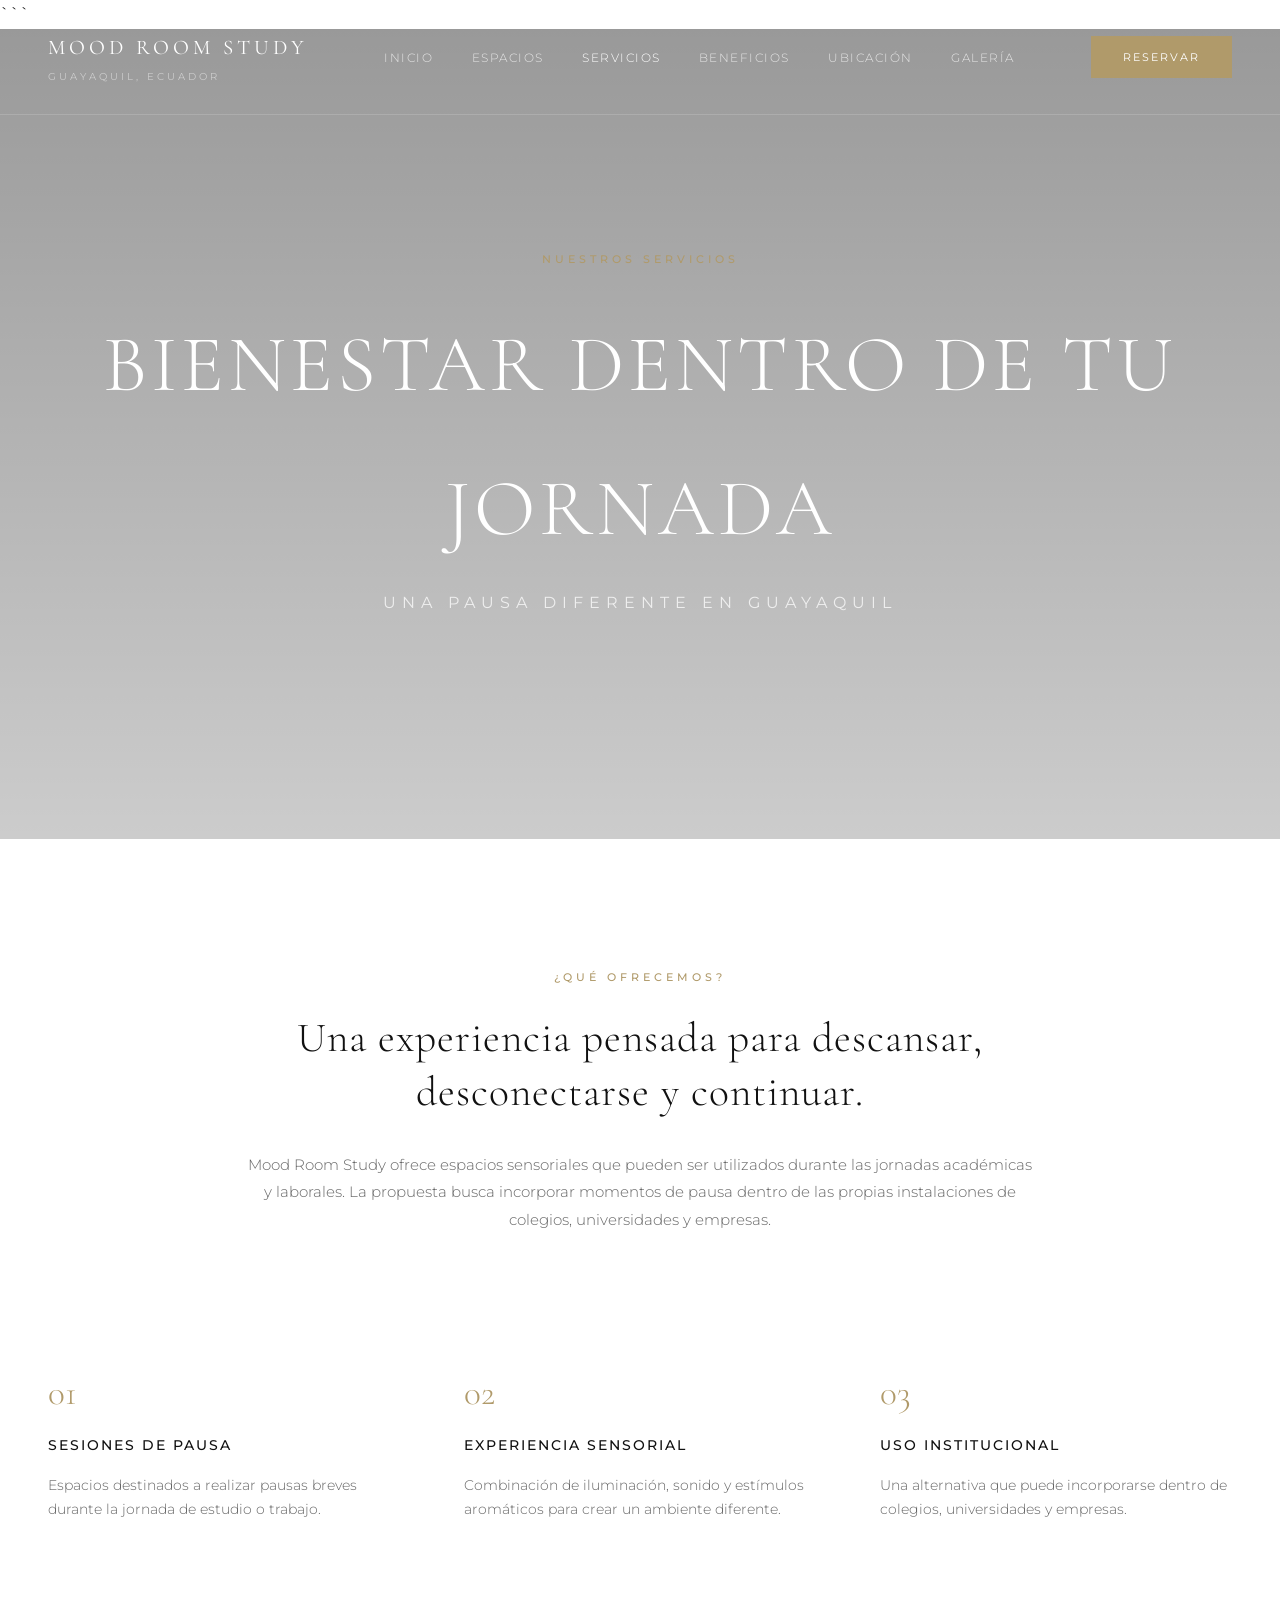
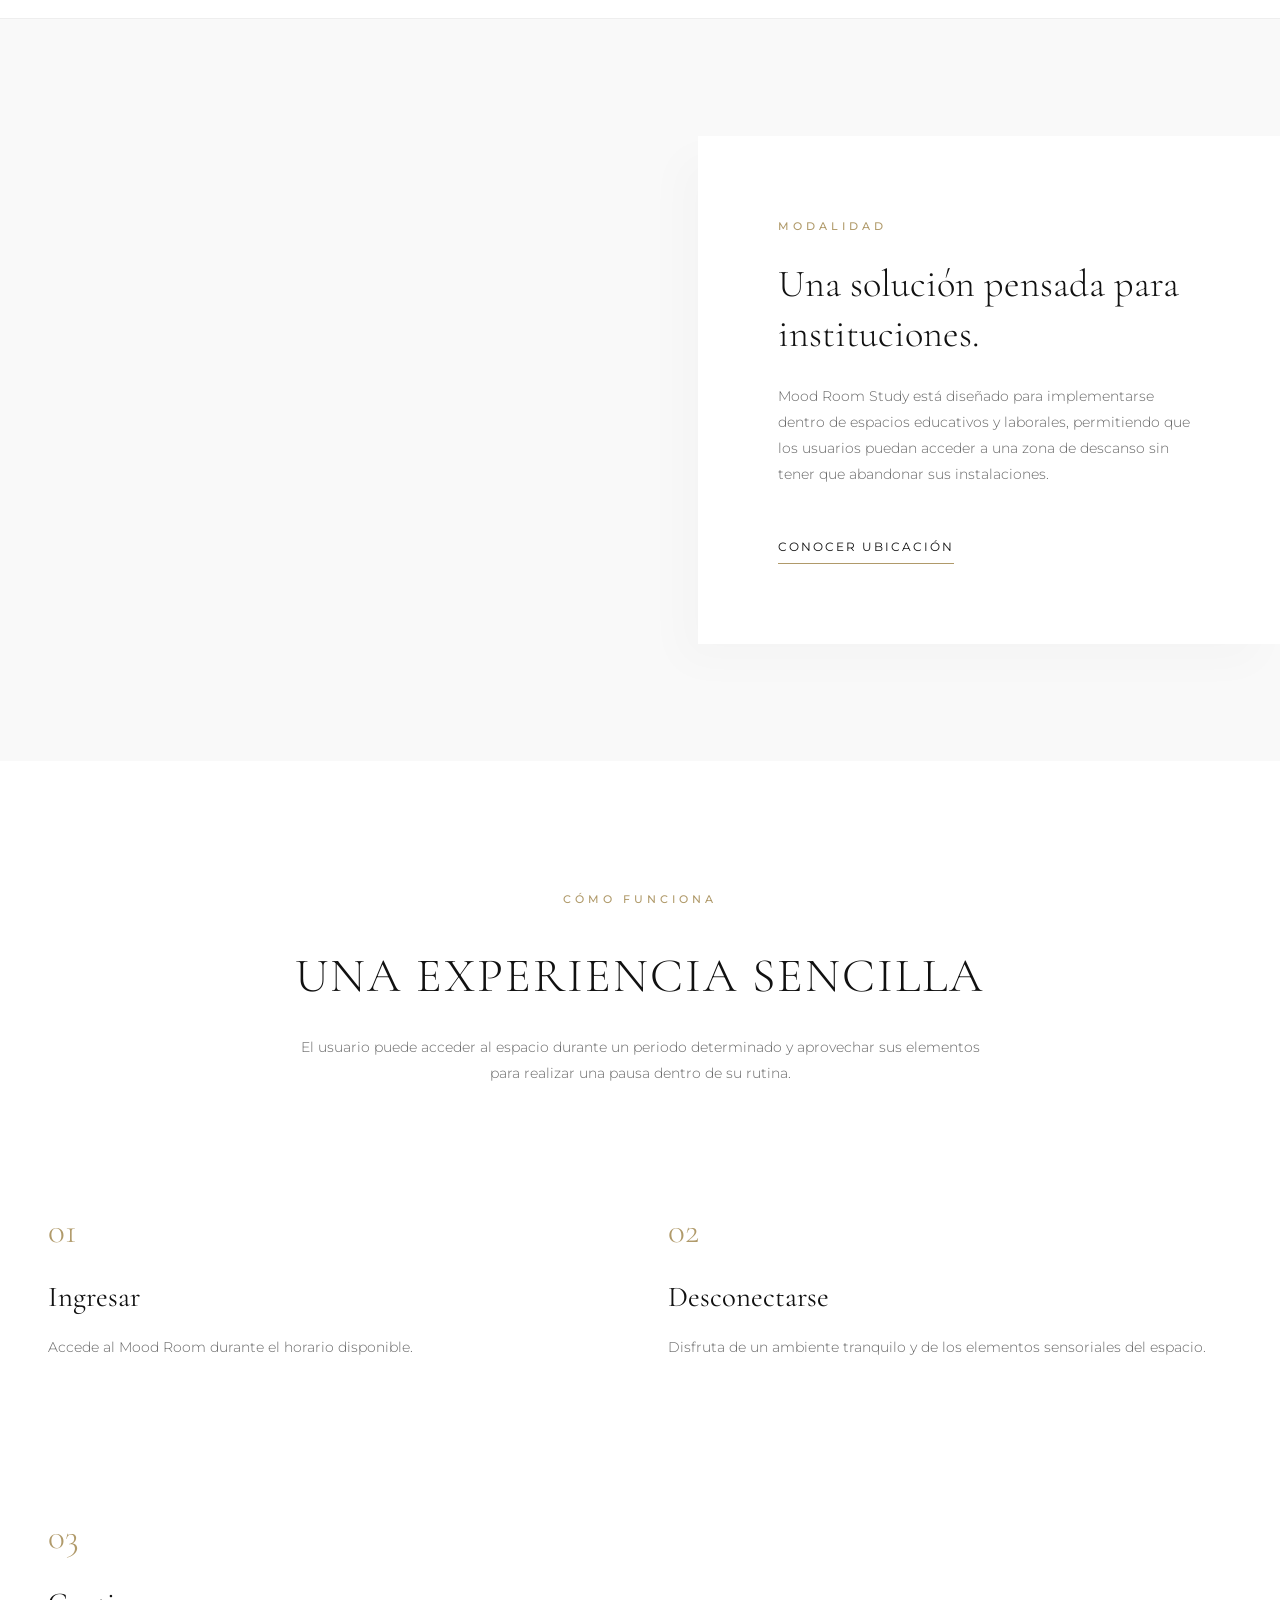
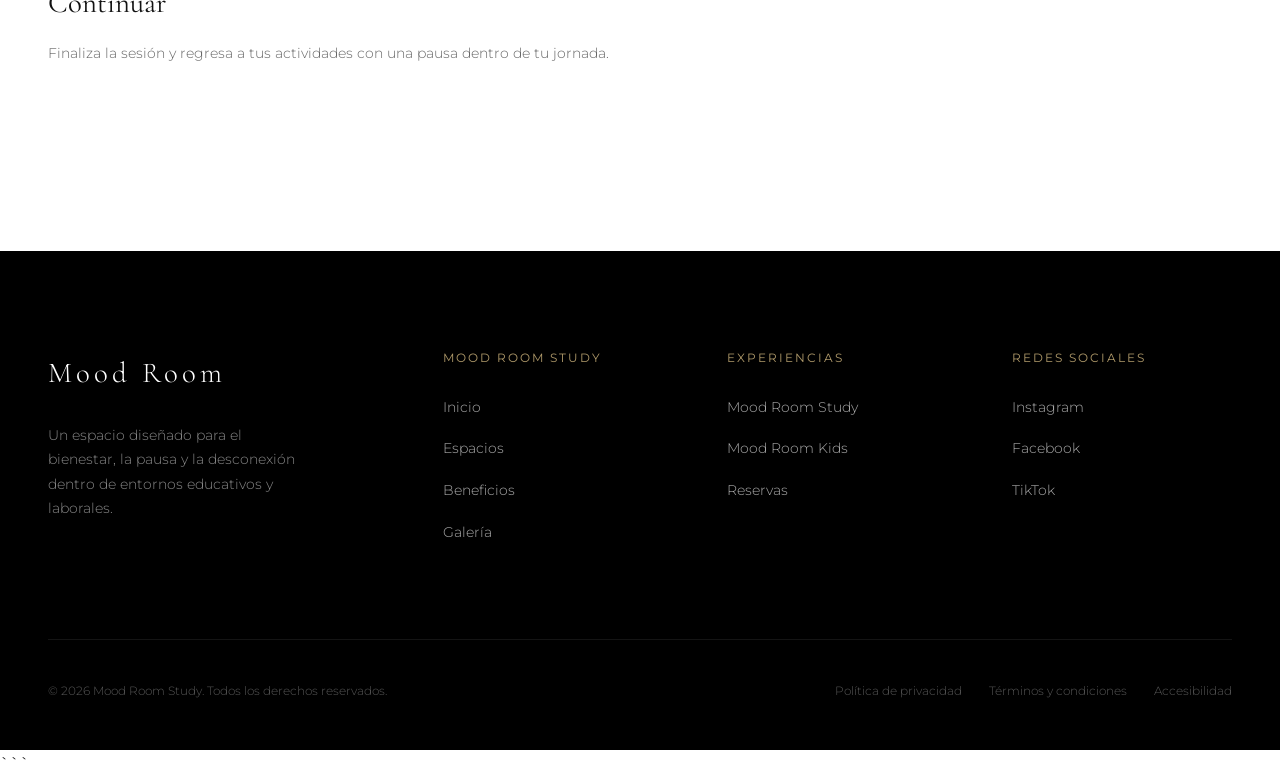
<file: servicios.html>
<!DOCTYPE html>

<html lang="es">
<head>
    <meta charset="UTF-8">
    <meta name="viewport" content="width=device-width, initial-scale=1.0">
    <title>Servicios | Mood Room Study</title>
    <link rel="stylesheet" href="style.css">
</head>
<body>

```
<!-- NAV/HEADER -->
<header>
    <div class="header-container">
        <a href="index.html" class="logo">
            MOOD ROOM STUDY <span>GUAYAQUIL, ECUADOR</span>
        </a>

        <nav>
            <ul>
                <li><a href="index.html">Inicio</a></li>
                <li><a href="espacios.html">Espacios</a></li>
                <li><a href="servicios.html" class="active">Servicios</a></li>
                <li><a href="beneficios.html">Beneficios</a></li>
                <li><a href="ubicacion.html">Ubicación</a></li>
                <li><a href="galeria.html">Galería</a></li>
            </ul>
        </nav>

        <a href="reservar.html" class="btn-reserve">Reservar</a>
    </div>
</header>

<!-- HERO -->
<section class="hero">
    <div class="hero-overlay"></div>

    <div class="hero-content">
        <span class="section-tag">Nuestros servicios</span>
        <h1>Bienestar dentro de tu jornada</h1>
        <p class="hotel-location">
            Una pausa diferente en Guayaquil
        </p>
    </div>
</section>

<!-- INTRO -->
<section class="overview-intro">
    <div class="container-small">
        <span class="section-tag">¿Qué ofrecemos?</span>

        <h2>
            Una experiencia pensada para descansar, desconectarse y continuar.
        </h2>

        <p>
            Mood Room Study ofrece espacios sensoriales que pueden ser
            utilizados durante las jornadas académicas y laborales.
            La propuesta busca incorporar momentos de pausa dentro de
            las propias instalaciones de colegios, universidades y empresas.
        </p>
    </div>
</section>

<!-- SERVICIOS -->
<section class="hotel-highlights">
    <div class="container-large">

        <div class="highlights-grid">

            <div class="highlight-item">
                <span class="highlight-number">01</span>
                <h3>Sesiones de pausa</h3>
                <p>
                    Espacios destinados a realizar pausas breves durante
                    la jornada de estudio o trabajo.
                </p>
            </div>

            <div class="highlight-item">
                <span class="highlight-number">02</span>
                <h3>Experiencia sensorial</h3>
                <p>
                    Combinación de iluminación, sonido y estímulos
                    aromáticos para crear un ambiente diferente.
                </p>
            </div>

            <div class="highlight-item">
                <span class="highlight-number">03</span>
                <h3>Uso institucional</h3>
                <p>
                    Una alternativa que puede incorporarse dentro de
                    colegios, universidades y empresas.
                </p>
            </div>

        </div>
    </div>
</section>

<!-- MODALIDAD -->
<section class="mid-banner">
    <div class="mid-banner-grid">

        <div class="mid-banner-img img-room-1"></div>

        <div class="mid-banner-text">
            <span class="section-tag">Modalidad</span>

            <h2>
                Una solución pensada para instituciones.
            </h2>

            <p>
                Mood Room Study está diseñado para implementarse dentro
                de espacios educativos y laborales, permitiendo que los
                usuarios puedan acceder a una zona de descanso sin tener
                que abandonar sus instalaciones.
            </p>

            <a href="ubicacion.html" class="luxury-link">
                Conocer ubicación
            </a>
        </div>

    </div>
</section>

<!-- PROCESO -->
<section class="rooms-suites-section">
    <div class="container-large">

        <div class="rooms-header">
            <span class="section-tag">Cómo funciona</span>

            <h2>
                Una experiencia sencilla
            </h2>

            <p>
                El usuario puede acceder al espacio durante un periodo
                determinado y aprovechar sus elementos para realizar
                una pausa dentro de su rutina.
            </p>
        </div>

        <div class="rooms-showcase-grid">

            <div class="room-showcase-card">
                <div class="room-showcase-content">
                    <span class="highlight-number">01</span>
                    <h3>Ingresar</h3>
                    <p>
                        Accede al Mood Room durante el horario disponible.
                    </p>
                </div>
            </div>

            <div class="room-showcase-card">
                <div class="room-showcase-content">
                    <span class="highlight-number">02</span>
                    <h3>Desconectarse</h3>
                    <p>
                        Disfruta de un ambiente tranquilo y de los
                        elementos sensoriales del espacio.
                    </p>
                </div>
            </div>

            <div class="room-showcase-card">
                <div class="room-showcase-content">
                    <span class="highlight-number">03</span>
                    <h3>Continuar</h3>
                    <p>
                        Finaliza la sesión y regresa a tus actividades
                        con una pausa dentro de tu jornada.
                    </p>
                </div>
            </div>

        </div>
    </div>
</section>

<!-- FOOTER -->
<footer class="main-footer">
    <div class="container-large">

        <div class="footer-grid">

            <div class="footer-col brand-col">
                <h3>Mood Room</h3>
                <p>
                    Un espacio diseñado para el bienestar, la pausa y la
                    desconexión dentro de entornos educativos y laborales.
                </p>
            </div>

            <div class="footer-col">
                <h4>Mood Room Study</h4>
                <ul>
                    <li><a href="index.html">Inicio</a></li>
                    <li><a href="espacios.html">Espacios</a></li>
                    <li><a href="beneficios.html">Beneficios</a></li>
                    <li><a href="galeria.html">Galería</a></li>
                </ul>
            </div>

            <div class="footer-col">
                <h4>Experiencias</h4>
                <ul>
                    <li><a href="espacios.html">Mood Room Study</a></li>
                    <li><a href="espacios.html">Mood Room Kids</a></li>
                    <li><a href="reservar.html">Reservas</a></li>
                </ul>
            </div>

            <div class="footer-col">
                <h4>Redes sociales</h4>
                <ul>
                    <li><a href="#">Instagram</a></li>
                    <li><a href="#">Facebook</a></li>
                    <li><a href="#">TikTok</a></li>
                </ul>
            </div>

        </div>

        <div class="footer-bottom">
            <p>&copy; 2026 Mood Room Study. Todos los derechos reservados.</p>

            <div class="footer-legal-links">
                <a href="#">Política de privacidad</a>
                <a href="#">Términos y condiciones</a>
                <a href="#">Accesibilidad</a>
            </div>
        </div>

    </div>
</footer>
```

</body>
</html>
</file>
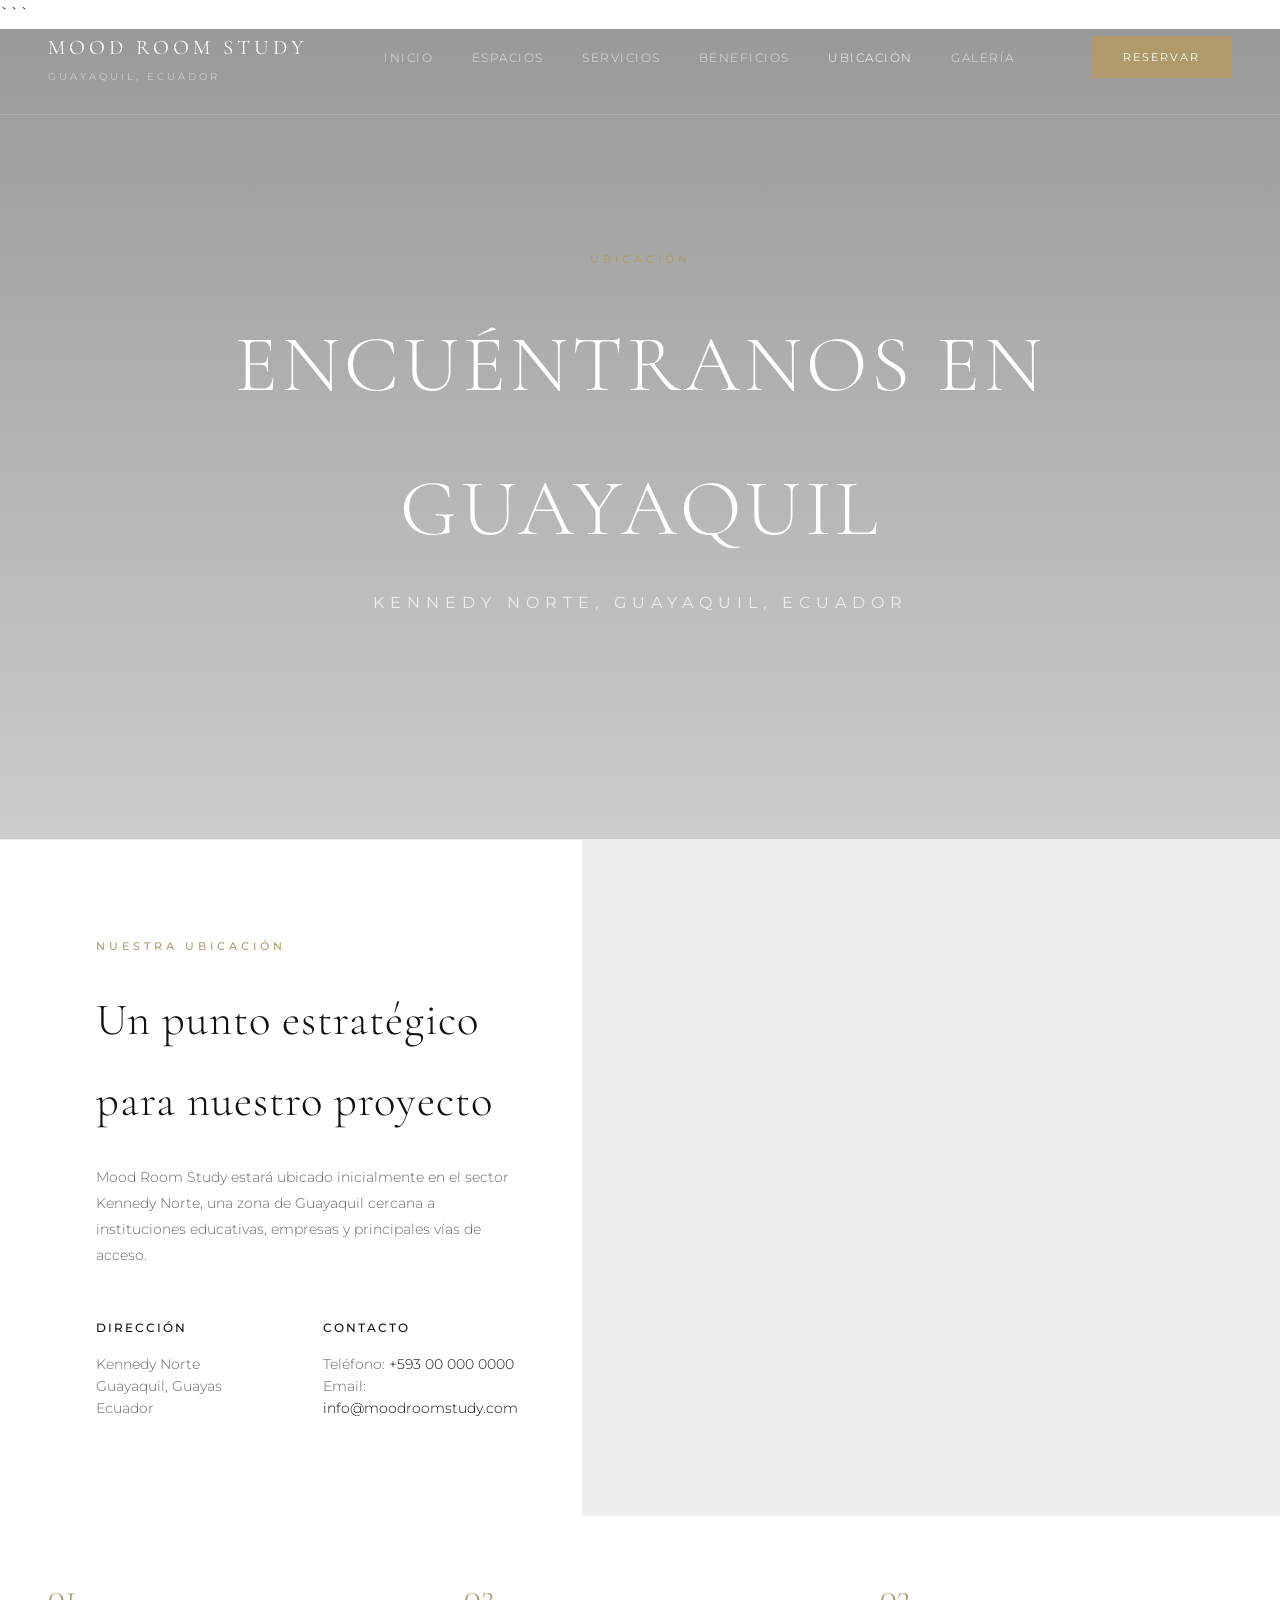
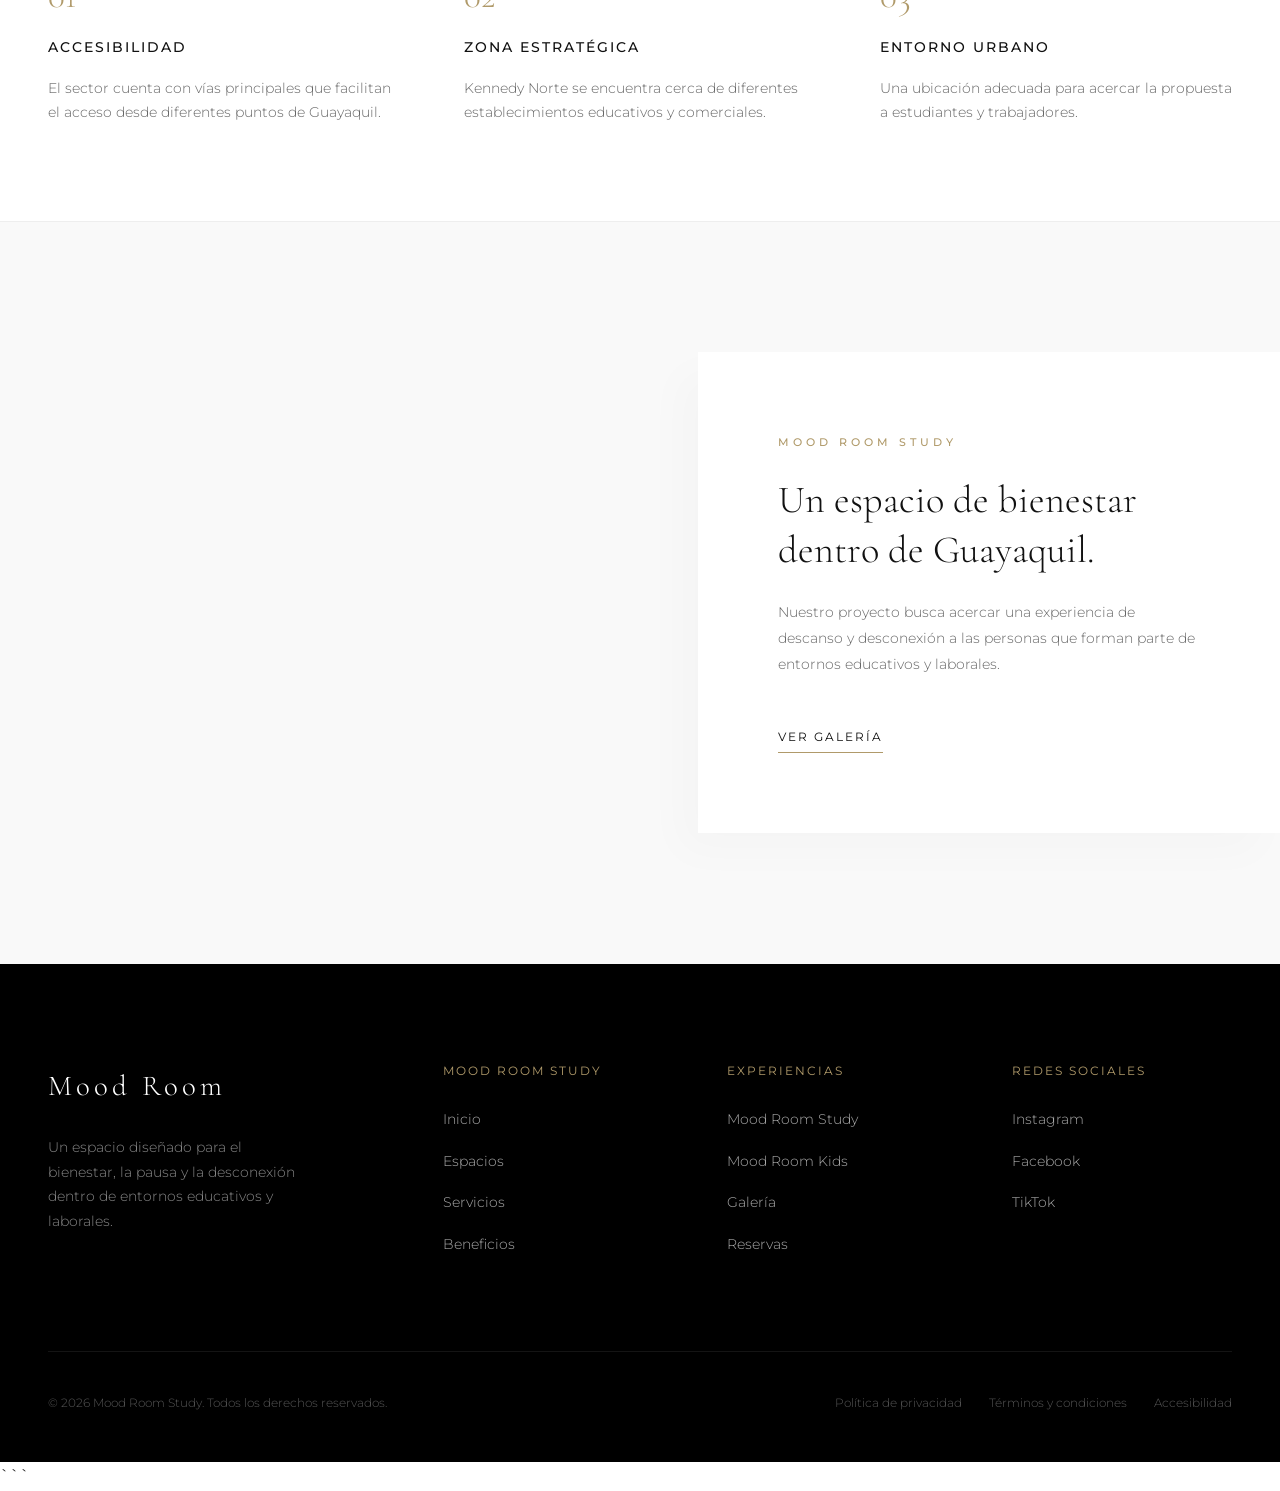
<file: ubicacion.html>
<!DOCTYPE html>

<html lang="es">
<head>
    <meta charset="UTF-8">
    <meta name="viewport" content="width=device-width, initial-scale=1.0">
    <title>Ubicación | Mood Room Study</title>
    <link rel="stylesheet" href="style.css">
</head>
<body>

```
<!-- NAV/HEADER -->
<header>
    <div class="header-container">
        <a href="index.html" class="logo">
            MOOD ROOM STUDY <span>GUAYAQUIL, ECUADOR</span>
        </a>

        <nav>
            <ul>
                <li><a href="index.html">Inicio</a></li>
                <li><a href="espacios.html">Espacios</a></li>
                <li><a href="servicios.html">Servicios</a></li>
                <li><a href="beneficios.html">Beneficios</a></li>
                <li><a href="ubicacion.html" class="active">Ubicación</a></li>
                <li><a href="galeria.html">Galería</a></li>
            </ul>
        </nav>

        <a href="reservar.html" class="btn-reserve">Reservar</a>
    </div>
</header>

<!-- HERO -->
<section class="hero">
    <div class="hero-overlay"></div>

    <div class="hero-content">
        <span class="section-tag">Ubicación</span>
        <h1>Encuéntranos en Guayaquil</h1>
        <p class="hotel-location">
            Kennedy Norte, Guayaquil, Ecuador
        </p>
    </div>
</section>

<!-- UBICACIÓN -->
<section class="contact-map-section">

    <div class="contact-map-grid">

        <div class="contact-info-block">

            <span class="section-tag">Nuestra ubicación</span>

            <h2>
                Un punto estratégico para nuestro proyecto
            </h2>

            <p class="contact-description">
                Mood Room Study estará ubicado inicialmente en el sector
                Kennedy Norte, una zona de Guayaquil cercana a instituciones
                educativas, empresas y principales vías de acceso.
            </p>

            <div class="contact-details">

                <div class="contact-item">
                    <h4>Dirección</h4>

                    <p>
                        Kennedy Norte<br>
                        Guayaquil, Guayas<br>
                        Ecuador
                    </p>
                </div>

                <div class="contact-item">
                    <h4>Contacto</h4>

                    <p>
                        Teléfono:
                        <a href="tel:+593000000000">
                            +593 00 000 0000
                        </a>
                    </p>

                    <p>
                        Email:
                        <a href="mailto:info@moodroomstudy.com">
                            info@moodroomstudy.com
                        </a>
                    </p>
                </div>

            </div>

        </div>

        <!-- MAPA GUAYAQUIL -->
        <div class="map-container">

            <iframe
                src="https://www.google.com/maps?q=Kennedy%20Norte%2C%20Guayaquil%2C%20Ecuador&output=embed"
                width="100%"
                height="100%"
                style="border:0;"
                allowfullscreen=""
                loading="lazy"
                referrerpolicy="no-referrer-when-downgrade">
            </iframe>

        </div>

    </div>
</section>

<!-- POR QUÉ KENNEDY NORTE -->
<section class="hotel-highlights">
    <div class="container-large">

        <div class="highlights-grid">

            <div class="highlight-item">
                <span class="highlight-number">01</span>
                <h3>Accesibilidad</h3>
                <p>
                    El sector cuenta con vías principales que facilitan
                    el acceso desde diferentes puntos de Guayaquil.
                </p>
            </div>

            <div class="highlight-item">
                <span class="highlight-number">02</span>
                <h3>Zona estratégica</h3>
                <p>
                    Kennedy Norte se encuentra cerca de diferentes
                    establecimientos educativos y comerciales.
                </p>
            </div>

            <div class="highlight-item">
                <span class="highlight-number">03</span>
                <h3>Entorno urbano</h3>
                <p>
                    Una ubicación adecuada para acercar la propuesta
                    a estudiantes y trabajadores.
                </p>
            </div>

        </div>
    </div>
</section>

<!-- CTA -->
<section class="mid-banner">

    <div class="mid-banner-grid">

        <div class="mid-banner-img img-room-1"></div>

        <div class="mid-banner-text">

            <span class="section-tag">Mood Room Study</span>

            <h2>
                Un espacio de bienestar dentro de Guayaquil.
            </h2>

            <p>
                Nuestro proyecto busca acercar una experiencia de descanso
                y desconexión a las personas que forman parte de entornos
                educativos y laborales.
            </p>

            <a href="galeria.html" class="luxury-link">
                Ver galería
            </a>

        </div>

    </div>

</section>

<!-- FOOTER -->
<footer class="main-footer">

    <div class="container-large">

        <div class="footer-grid">

            <div class="footer-col brand-col">
                <h3>Mood Room</h3>

                <p>
                    Un espacio diseñado para el bienestar, la pausa y la
                    desconexión dentro de entornos educativos y laborales.
                </p>
            </div>

            <div class="footer-col">
                <h4>Mood Room Study</h4>

                <ul>
                    <li><a href="index.html">Inicio</a></li>
                    <li><a href="espacios.html">Espacios</a></li>
                    <li><a href="servicios.html">Servicios</a></li>
                    <li><a href="beneficios.html">Beneficios</a></li>
                </ul>
            </div>

            <div class="footer-col">
                <h4>Experiencias</h4>

                <ul>
                    <li><a href="espacios.html">Mood Room Study</a></li>
                    <li><a href="espacios.html">Mood Room Kids</a></li>
                    <li><a href="galeria.html">Galería</a></li>
                    <li><a href="reservar.html">Reservas</a></li>
                </ul>
            </div>

            <div class="footer-col">
                <h4>Redes sociales</h4>

                <ul>
                    <li><a href="#">Instagram</a></li>
                    <li><a href="#">Facebook</a></li>
                    <li><a href="#">TikTok</a></li>
                </ul>
            </div>

        </div>

        <div class="footer-bottom">

            <p>
                &copy; 2026 Mood Room Study. Todos los derechos reservados.
            </p>

            <div class="footer-legal-links">
                <a href="#">Política de privacidad</a>
                <a href="#">Términos y condiciones</a>
                <a href="#">Accesibilidad</a>
            </div>

        </div>

    </div>

</footer>
```

</body>
</html>
</file>
<file: style.css>
/* Importar fuentes premium */
@import url('https://fonts.googleapis.com/css2?family=Cormorant+Garamond:ital,wght@0,300;0,400;0,500;1,300&family=Montserrat:wght@200;300;400;500&display=swap');

:root {
    --bg-dark: #000000;
    --bg-light: #ffffff;
    --text-main: #111111;
    --text-muted: #666666;
    --gold-ritz: #b09a6a; /* El dorado apagado corporativo de Ritz */
    --font-serif: 'Cormorant Garamond', serif;
    --font-sans: 'Montserrat', sans-serif;
}

* {
    margin: 0;
    padding: 0;
    box-sizing: border-box;
}

body {
    font-family: var(--font-sans);
    color: var(--text-main);
    background-color: var(--bg-light);
    line-height: 1.8;
    -webkit-font-smoothing: antialiased;
}

/* CONTENEDORES ESTÁNDAR */
.container-large {
    max-width: 1400px;
    margin: 0 auto;
    padding: 0 3rem;
}

.container-small {
    max-width: 850px;
    margin: 0 auto;
    padding: 0 2rem;
}

.section-tag {
    font-size: 0.7rem;
    text-transform: uppercase;
    letter-spacing: 4px;
    color: var(--gold-ritz);
    display: block;
    margin-bottom: 1.5rem;
    font-weight: 500;
}

.luxury-link {
    font-size: 0.75rem;
    text-transform: uppercase;
    letter-spacing: 2px;
    color: var(--text-main);
    text-decoration: none;
    border-bottom: 1px solid var(--gold-ritz);
    padding-bottom: 5px;
    display: inline-block;
    margin-top: 1rem;
    transition: color 0.3s, border-color 0.3s;
}

.luxury-link:hover {
    color: var(--gold-ritz);
    border-color: var(--text-main);
}

/* --- HEADER / MENÚ --- */
header {
    position: absolute;
    top: 0;
    left: 0;
    width: 100%;
    z-index: 100;
    border-bottom: 1px solid rgba(255, 255, 255, 0.15);
}

.header-container {
    max-width: 1600px;
    margin: 0 auto;
    padding: 1.8rem 3rem;
    display: flex;
    justify-content: space-between;
    align-items: center;
}

.logo {
    font-family: var(--font-serif);
    color: #fff;
    font-size: 1.3rem;
    letter-spacing: 4px;
    text-transform: uppercase;
    text-decoration: none;
    font-weight: 400;
}

.logo span {
    font-family: var(--font-sans);
    font-size: 0.6rem;
    letter-spacing: 3px;
    display: block;
    color: #ccc;
    margin-top: 2px;
}

nav ul {
    display: flex;
    list-style: none;
}

nav ul li {
    margin: 0 1.2rem;
}

nav ul li a {
    color: rgba(255,255,255,0.75);
    text-decoration: none;
    font-size: 0.75rem;
    text-transform: uppercase;
    letter-spacing: 1.5px;
    font-weight: 300;
    transition: color 0.3s;
}

nav ul li a:hover, nav ul li a.active {
    color: #ffffff;
}

.btn-reserve {
    background-color: var(--gold-ritz);
    color: #fff;
    text-decoration: none;
    text-transform: uppercase;
    font-size: 0.7rem;
    letter-spacing: 2px;
    padding: 0.7rem 2rem;
    font-weight: 400;
    transition: background-color 0.3s;
}

.btn-reserve:hover {
    background-color: #968155;
}

/* --- HERO SECTION --- */
.hero {
    position: relative;
    height: 90vh;
    background: url('https://images.unsplash.com/photo-1542314831-068cd1dbfeeb?q=80&w=1920') no-repeat center center/cover;
    display: flex;
    flex-direction: column;
    justify-content: center;
    align-items: center;
    color: #fff;
    text-align: center;
}

.hero-overlay {
    position: absolute;
    top: 0; left: 0; width: 100%; height: 100%;
    background: linear-gradient(rgba(0,0,0,0.4), rgba(0,0,0,0.2));
}

.hero-content {
    position: relative;
    z-index: 10;
}

.hero-content h1 {
    font-family: var(--font-serif);
    font-size: 5rem;
    font-weight: 300;
    letter-spacing: 4px;
    text-transform: uppercase;
    margin-bottom: 0.5rem;
}

.hotel-location {
    font-size: 1rem;
    text-transform: uppercase;
    letter-spacing: 6px;
    color: #eee;
}

/* BARRA DE RESERVA INTEGRADA */
.booking-strip {
    position: absolute;
    bottom: 0;
    left: 0;
    width: 100%;
    background-color: rgba(0, 0, 0, 0.75);
    backdrop-filter: blur(10px);
    display: grid;
    grid-template-columns: repeat(3, 1fr) auto;
    z-index: 20;
    border-top: 1px solid rgba(255,255,255,0.1);
}

.booking-item {
    padding: 1.5rem 2.5rem;
    border-right: 1px solid rgba(255,255,255,0.1);
    display: flex;
    flex-direction: column;
    text-align: left;
}

.booking-item span {
    font-size: 0.6rem;
    text-transform: uppercase;
    letter-spacing: 2px;
    color: var(--gold-ritz);
    margin-bottom: 0.3rem;
}

.booking-item input {
    background: transparent;
    border: none;
    color: #fff;
    font-family: var(--font-sans);
    font-size: 0.85rem;
    outline: none;
}

.booking-submit {
    background-color: var(--gold-ritz);
    color: white;
    border: none;
    text-transform: uppercase;
    letter-spacing: 2px;
    font-size: 0.75rem;
    padding: 0 3rem;
    cursor: pointer;
    transition: background-color 0.3s;
}

.booking-submit:hover {
    background-color: #968155;
}

/* --- OVERVIEW INTRO --- */
.overview-intro {
    padding: 8rem 0 5rem 0;
    text-align: center;
}

.overview-intro h2 {
    font-family: var(--font-serif);
    font-size: 2.6rem;
    font-weight: 300;
    line-height: 1.3;
    margin-bottom: 2rem;
    letter-spacing: 1px;
}

.overview-intro p {
    font-size: 0.95rem;
    color: var(--text-muted);
    font-weight: 300;
}

/* --- HIGHLIGHTS --- */
.hotel-highlights {
    padding: 3rem 0 6rem 0;
    border-bottom: 1px solid #eee;
}

.highlights-grid {
    display: grid;
    grid-template-columns: repeat(3, 1fr);
    gap: 4rem;
}

.highlight-item {
    text-align: left;
}

.highlight-number {
    font-family: var(--font-serif);
    font-size: 2.2rem;
    color: var(--gold-ritz);
    display: block;
    margin-bottom: 0.5rem;
    font-weight: 300;
}

.highlight-item h3 {
    font-family: var(--font-sans);
    font-size: 0.85rem;
    text-transform: uppercase;
    letter-spacing: 2px;
    margin-bottom: 1rem;
    font-weight: 500;
}

.highlight-item p {
    font-size: 0.85rem;
    color: var(--text-muted);
    font-weight: 300;
}

/* --- MID BANNER --- */
.mid-banner {
    padding: 6rem 0;
    background-color: #f9f9f9;
}

.mid-banner-grid {
    display: grid;
    grid-template-columns: 1.2fr 1fr;
    align-items: center;
}

.mid-banner-img {
    height: 550px;
    background: url('https://images.unsplash.com/photo-1566073771259-6a8506099945?q=80&w=1200') no-repeat center center/cover;
}

.mid-banner-text {
    padding: 5rem;
    background-color: #ffffff;
    box-shadow: -20px 20px 40px rgba(0,0,0,0.02);
}

.mid-banner-text h2 {
    font-family: var(--font-serif);
    font-size: 2.4rem;
    font-weight: 300;
    line-height: 1.3;
    margin-bottom: 1.5rem;
}

.mid-banner-text p {
    font-size: 0.9rem;
    color: var(--text-muted);
    font-weight: 300;
    margin-bottom: 2rem;
}

/* --- SUITES & ROOMS (PUNTO FINAL) --- */
.rooms-suites-section {
    padding: 8rem 0;
}

.rooms-header {
    text-align: center;
    max-width: 700px;
    margin: 0 auto 5rem auto;
}

.rooms-header h2 {
    font-family: var(--font-serif);
    font-size: 3rem;
    font-weight: 300;
    letter-spacing: 2px;
    text-transform: uppercase;
    margin-bottom: 1rem;
}

.rooms-header p {
    font-size: 0.9rem;
    color: var(--text-muted);
    font-weight: 300;
}

.rooms-showcase-grid {
    display: grid;
    grid-template-columns: 1fr 1fr;
    gap: 3.5rem;
}

.room-showcase-card {
    display: flex;
    flex-direction: column;
}

.room-showcase-img {
    width: 100%;
    height: 480px;
}

.img-room-1 {
    background: url('https://images.unsplash.com/photo-1618773928121-c32242e63f39?q=80&w=800') no-repeat center center/cover;
}

.img-room-2 {
    background: url('https://images.unsplash.com/photo-1590490360182-c33d57733427?q=80&w=800') no-repeat center center/cover;
}

.room-showcase-content {
    padding: 2rem 0;
}

.room-showcase-content h3 {
    font-family: var(--font-serif);
    font-size: 1.8rem;
    font-weight: 400;
    margin-bottom: 0.8rem;
}

.room-showcase-content p {
    font-size: 0.9rem;
    color: var(--text-muted);
    font-weight: 300;
    margin-bottom: 1.5rem;
}

/* --- AJUSTES RESPONSIVOS BÁSICOS --- */
@media(max-width: 1024px) {
    nav, .btn-reserve { display: none; }
    .booking-strip { grid-template-columns: 1fr; }
    .booking-item { border-right: none; border-bottom: 1px solid rgba(255,255,255,0.1); }
    .highlights-grid, .mid-banner-grid, .rooms-showcase-grid { grid-template-columns: 1fr; gap: 2rem; }
    .mid-banner-text { padding: 2rem; }
}
/* --- ESTILOS DE MAPA + CONTACTO --- */
.contact-map-section {
    background-color: #ffffff;
    border-top: 1px solid #eee;
}

.contact-map-grid {
    display: grid;
    grid-template-columns: 1fr 1.2fr;
    min-height: 600px;
}

.contact-info-block {
    padding: 6rem 4rem 6rem 6rem;
    display: flex;
    flex-direction: column;
    justify-content: center;
}

.contact-info-block h2 {
    font-family: var(--font-serif);
    font-size: 2.8rem;
    font-weight: 300;
    margin-bottom: 1.5rem;
    letter-spacing: 1px;
}

.contact-description {
    font-size: 0.9rem;
    color: var(--text-muted);
    margin-bottom: 3rem;
    font-weight: 300;
}

.contact-details {
    display: grid;
    grid-template-columns: 1fr 1fr;
    gap: 2rem;
}

.contact-item h4 {
    font-size: 0.75rem;
    text-transform: uppercase;
    letter-spacing: 2px;
    margin-bottom: 1rem;
    color: var(--text-main);
    font-weight: 500;
}

.contact-item p {
    font-size: 0.85rem;
    color: var(--text-muted);
    font-weight: 300;
    line-height: 1.6;
}

.contact-item a {
    color: var(--text-main);
    text-decoration: none;
    border-bottom: 1px solid transparent;
    transition: border-color 0.3s;
}

.contact-item a:hover {
    border-color: var(--gold-ritz);
}

.map-container {
    width: 100%;
    height: 100%;
    min-height: 450px;
    background-color: #eee;
}

/* --- ESTILOS DEL PIE DE PÁGINA (FOOTER) --- */
.main-footer {
    background-color: var(--bg-dark);
    color: #ffffff;
    padding: 6rem 0 3rem 0;
}

.footer-grid {
    display: grid;
    grid-template-columns: 1.5fr repeat(3, 1fr);
    gap: 4rem;
    padding-bottom: 5rem;
    border-bottom: 1px solid rgba(255, 255, 255, 0.08);
}

.brand-col h3 {
    font-family: var(--font-serif);
    font-size: 1.8rem;
    letter-spacing: 4px;
    font-weight: 300;
    margin-bottom: 1.5rem;
}

.brand-col p {
    font-size: 0.85rem;
    color: #888;
    max-width: 260px;
    font-weight: 300;
}

.footer-col h4 {
    font-size: 0.75rem;
    text-transform: uppercase;
    letter-spacing: 2px;
    color: var(--gold-ritz);
    margin-bottom: 1.5rem;
    font-weight: 400;
}

.footer-col ul {
    list-style: none;
}

.footer-col ul li {
    margin-bottom: 0.8rem;
}

.footer-col ul li a {
    color: #aaa;
    text-decoration: none;
    font-size: 0.85rem;
    font-weight: 300;
    transition: color 0.3s;
}

.footer-col ul li a:hover {
    color: #ffffff;
}

.footer-bottom {
    padding-top: 2.5rem;
    display: flex;
    justify-content: space-between;
    align-items: center;
    font-size: 0.75rem;
    color: #555;
    font-weight: 300;
}

.footer-legal-links a {
    color: #555;
    text-decoration: none;
    margin-left: 1.5rem;
    transition: color 0.3s;
}

.footer-legal-links a:hover {
    color: #aaa;
}

/* --- RESPONSIVO PARA ESTAS SECCIONES --- */
@media(max-width: 992px) {
    .contact-map-grid {
        grid-template-columns: 1fr;
    }
    .contact-info-block {
        padding: 4rem 2rem;
    }
    .footer-grid {
        grid-template-columns: 1fr 1fr;
        gap: 3rem;
    }
    .footer-bottom {
        flex-direction: column;
        gap: 1rem;
        text-align: center;
    }
    .footer-legal-links a {
        margin: 0 0.8rem;
    }
}

@media(max-width: 576px) {
    .contact-details {
        grid-template-columns: 1fr;
    }
    .footer-grid {
        grid-template-columns: 1fr;
    }
}
</file>
